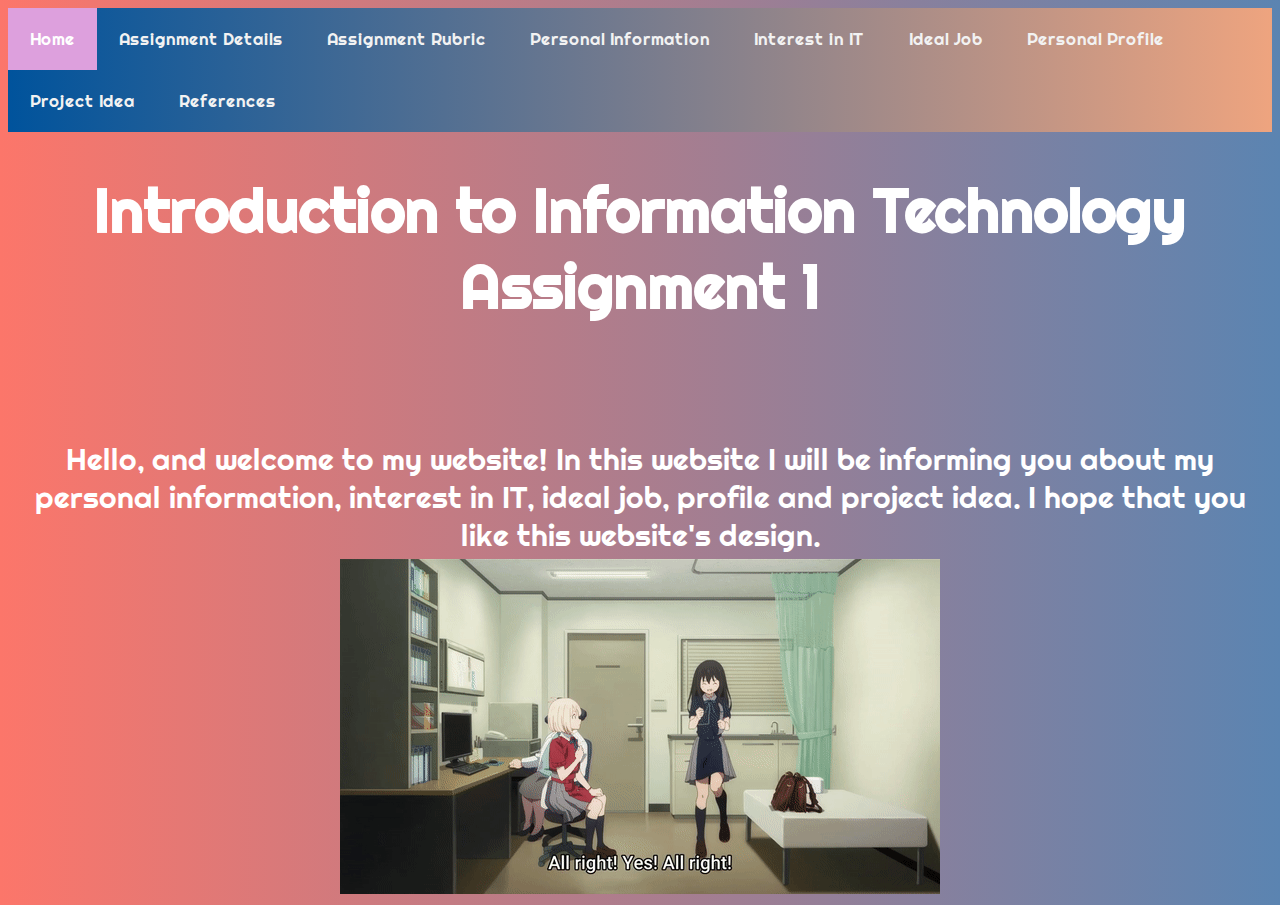
<file: index.html>
<!DOCTYPE html>
<html>
    <link rel="stylesheet" href="Home Page.css">
    <head>
        <link rel="preconnect" href="https://fonts.googleapis.com">
        <link rel="preconnect" href="https://fonts.gstatic.com" crossorigin>
        <link href="https://fonts.googleapis.com/css2?family=Righteous&display=swap" rel="stylesheet">
        <meta name="viewport" content="width=device-width, initial-scale=1.0">
        <title>
            Home Page
        </title>
        <div class="topbar"style="position:sticky; top: 0px"> 
            <a class="active" href="index.html">Home</a>
            <a href="Assignment Details.html">Assignment Details</a>
            <a href="Assignment Rubric.html">Assignment Rubric</a>
            <a href="Personal Information.html">Personal Information</a>
            <a href="Interest in IT.html"> Interest in IT</a>
            <a href="Ideal Job.html">Ideal Job</a>
            <a href="Personal Profile.html">Personal Profile</a>
            <a href="Project Idea.html">Project Idea</a>
            <a href="References.html">References</a>
        </div>
       <h1>Introduction to Information Technology Assignment 1</h1>
       
    
    </head>

    <body>
        <br>
        <br>
        <div class="toptext"> Hello, and welcome to my website! In this website I will be informing you about my personal information, 
            interest in IT, ideal job, profile and project idea. I hope that you like this website's design.
        </div>
        <img style="position:relative; top: 5px" src="takina inoue.gif" alt="gif">
    </body>
</html>
</file>
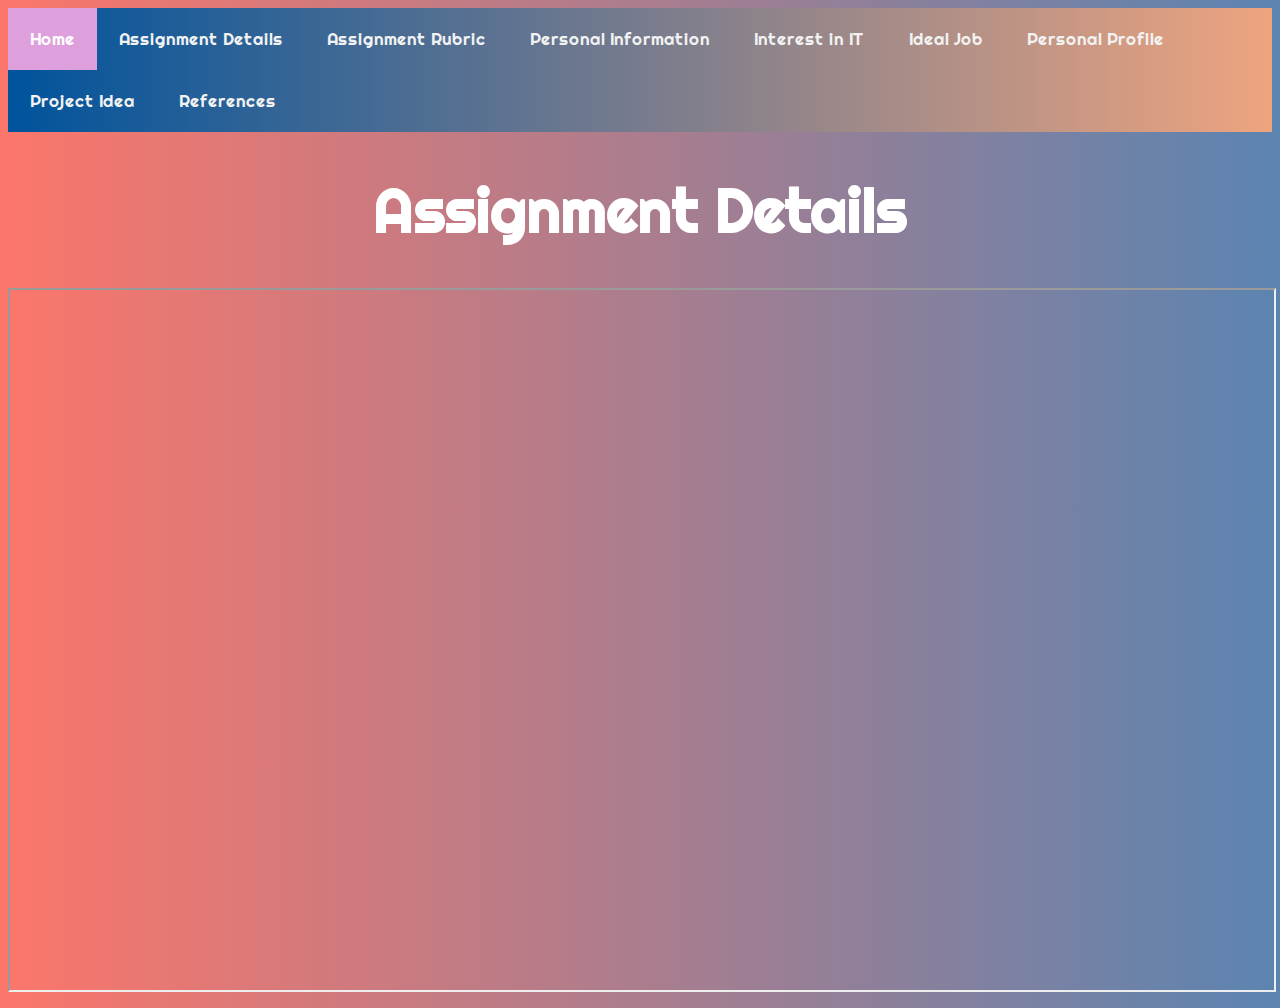
<file: Assignment Details.html>
<!DOCTYPE html>
<html>
    <link rel="stylesheet" href="Home Page.css">
    <meta name="viewport" content="width=device-width, initial-scale=1.0">
    <head>
        <link rel="preconnect" href="https://fonts.googleapis.com">
        <link rel="preconnect" href="https://fonts.gstatic.com" crossorigin>
        <link href="https://fonts.googleapis.com/css2?family=Righteous&display=swap" rel="stylesheet">
        <div class="topbar"style="position:sticky; top: 0px"> 
            <a class="active" href="index.html">Home</a>
            <a href="Assignment Details.html">Assignment Details</a>
            <a href="Assignment Rubric.html">Assignment Rubric</a>
            <a href="Personal Information.html">Personal Information</a>
            <a href="Interest in IT.html"> Interest in IT</a>
            <a href="Ideal Job.html">Ideal Job</a>
            <a href="Personal Profile.html">Personal Profile</a>
            <a href="Project Idea.html">Project Idea</a>
            <a href="References.html">References</a>
        </div>
       <title>Assignment Details</title>
        <h1>Assignment Details</h1>
    </head>

    <body>
        <iframe src="COSC1078 - IntroToIT Assessment Task 1 - My Profile - 2021_1-5.pdf" width="100%" height="700px">
        </iframe>
        
    </body>
</html>
</file>
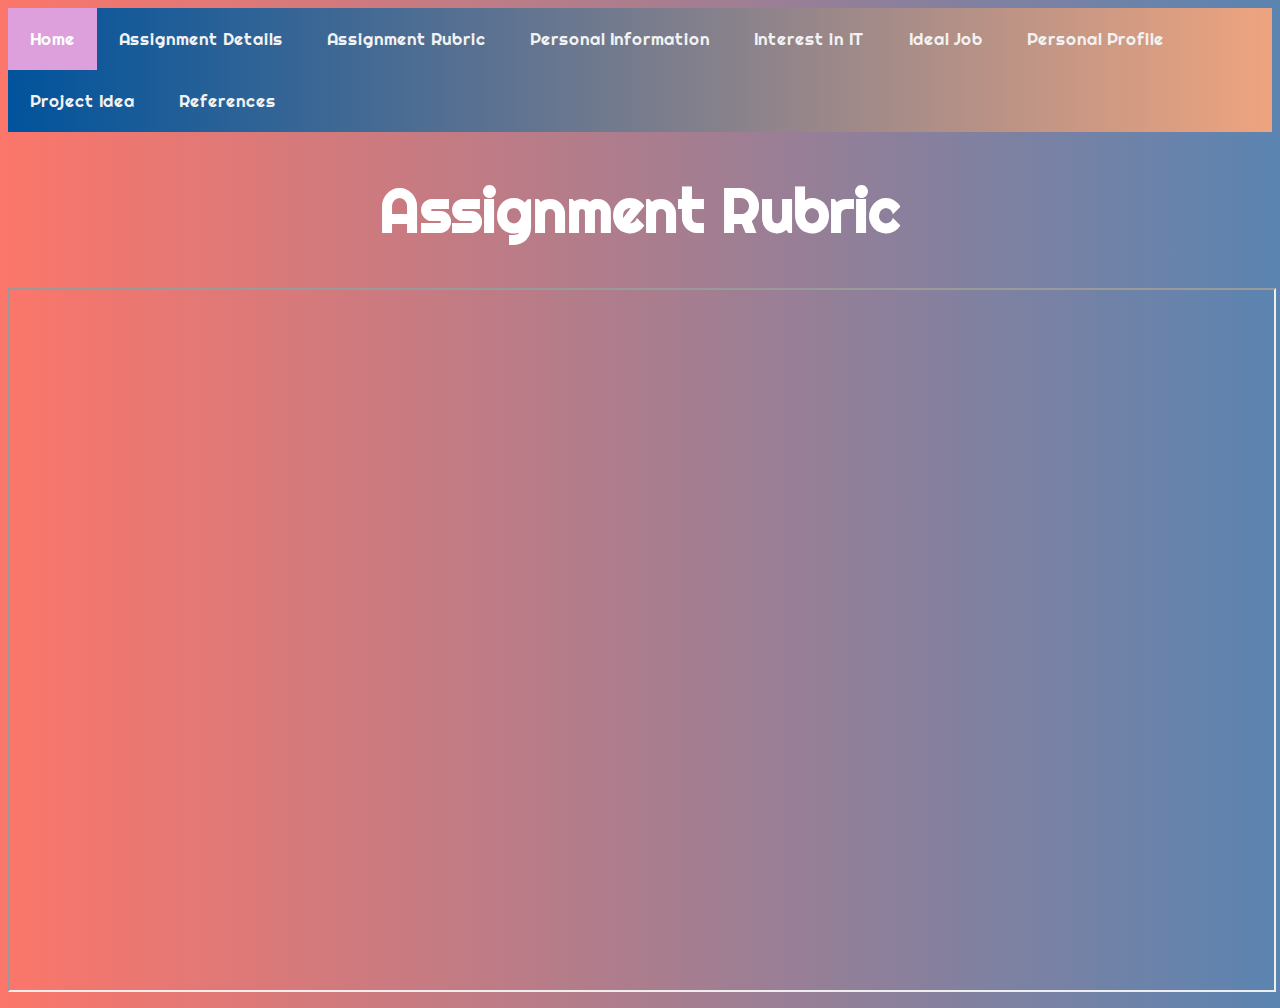
<file: Assignment Rubric.html>
<!DOCTYPE html>
<html>
    <link rel="stylesheet" href="Home Page.css">
    <meta name="viewport" content="width=device-width, initial-scale=1.0">
    <head>
        <link rel="preconnect" href="https://fonts.googleapis.com">
        <link rel="preconnect" href="https://fonts.gstatic.com" crossorigin>
        <link href="https://fonts.googleapis.com/css2?family=Righteous&display=swap" rel="stylesheet">
        <div class="topbar"style="position:sticky; top: 0px"> 
            <a class="active" href="index.html">Home</a>
            <a href="Assignment Details.html">Assignment Details</a>
            <a href="Assignment Rubric.html">Assignment Rubric</a>
            <a href="Personal Information.html">Personal Information</a>
            <a href="Interest in IT.html"> Interest in IT</a>
            <a href="Ideal Job.html">Ideal Job</a>
            <a href="Personal Profile.html">Personal Profile</a>
            <a href="Project Idea.html">Project Idea</a>
            <a href="References.html">References</a>
        </div>
       <title>Assignment Rubric</title>
        <h1>Assignment Rubric</h1>
    </head>

    <body>
        <iframe src="COSC1078 - IntroToIT Assessment Task 1 - My Profile - 2021_6-end.pdf" width="100%" height="700px">
        </iframe>
        
    </body>
</html>
</file>
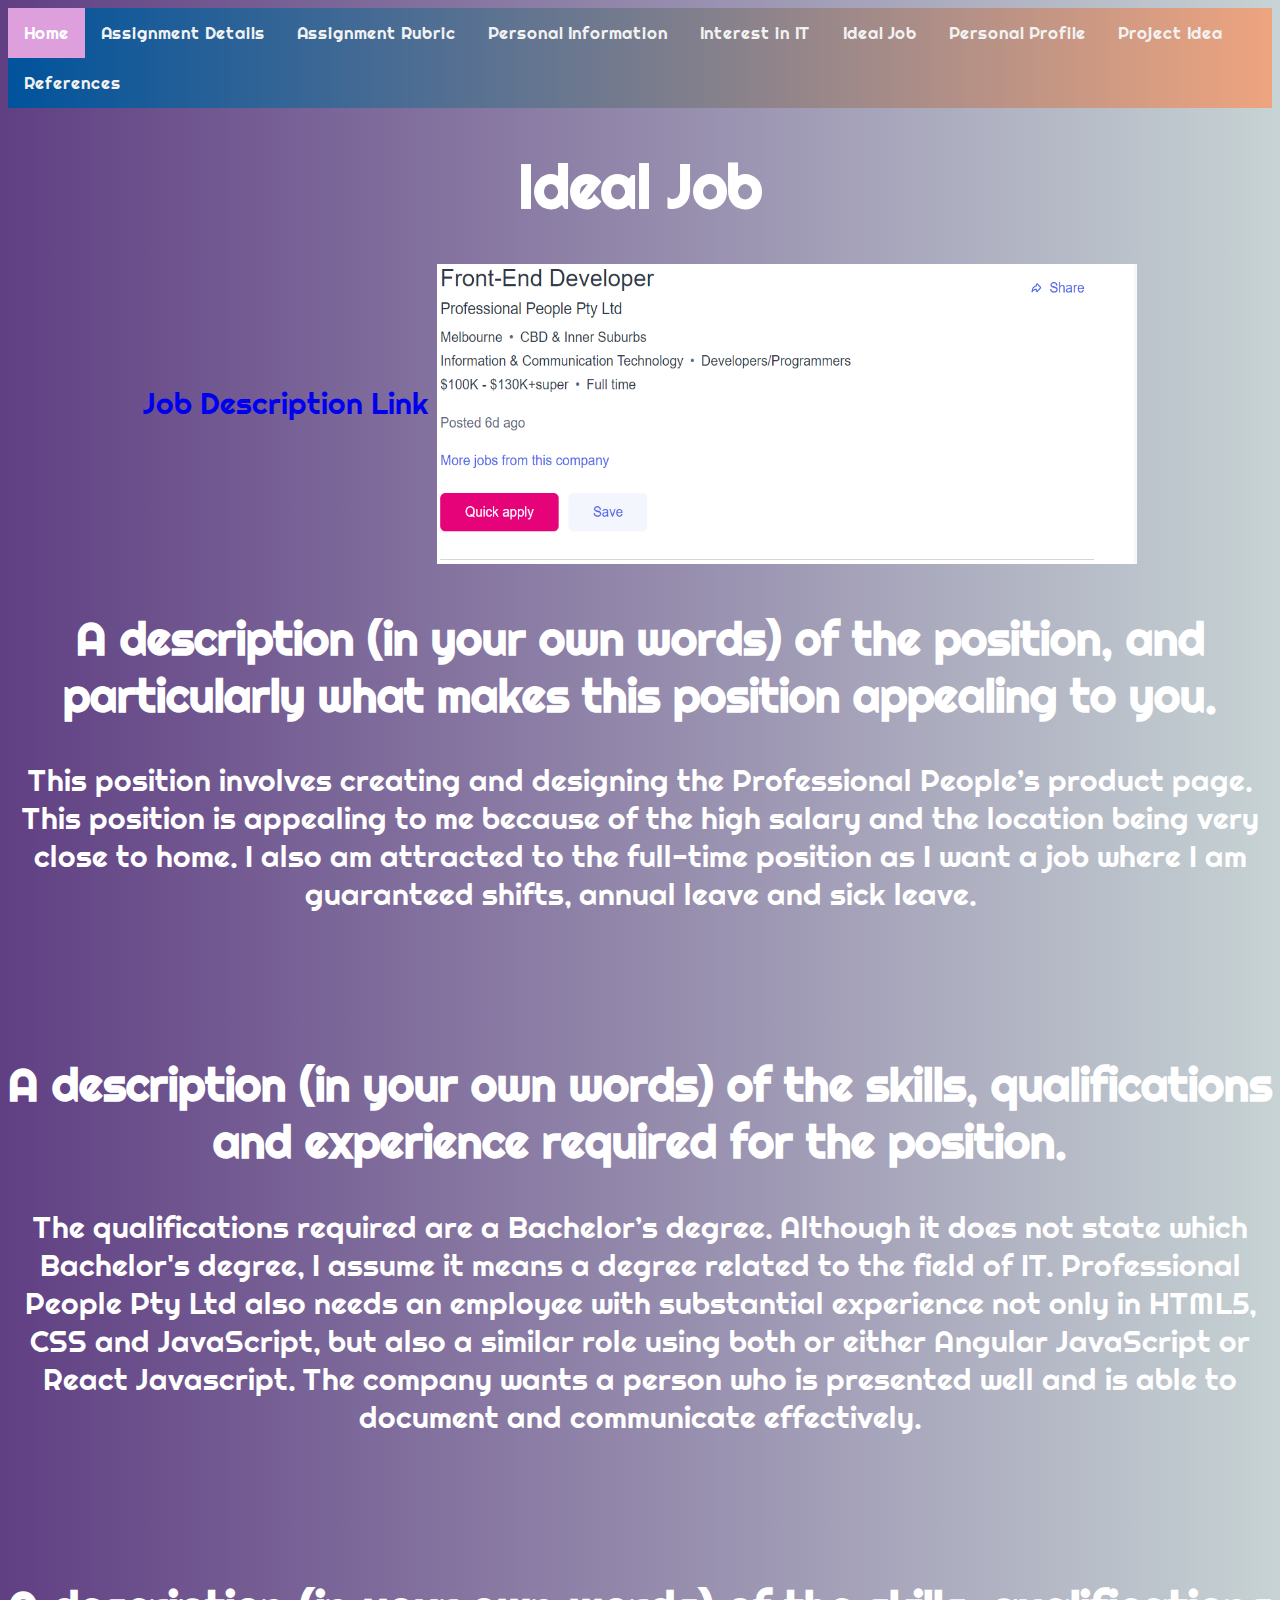
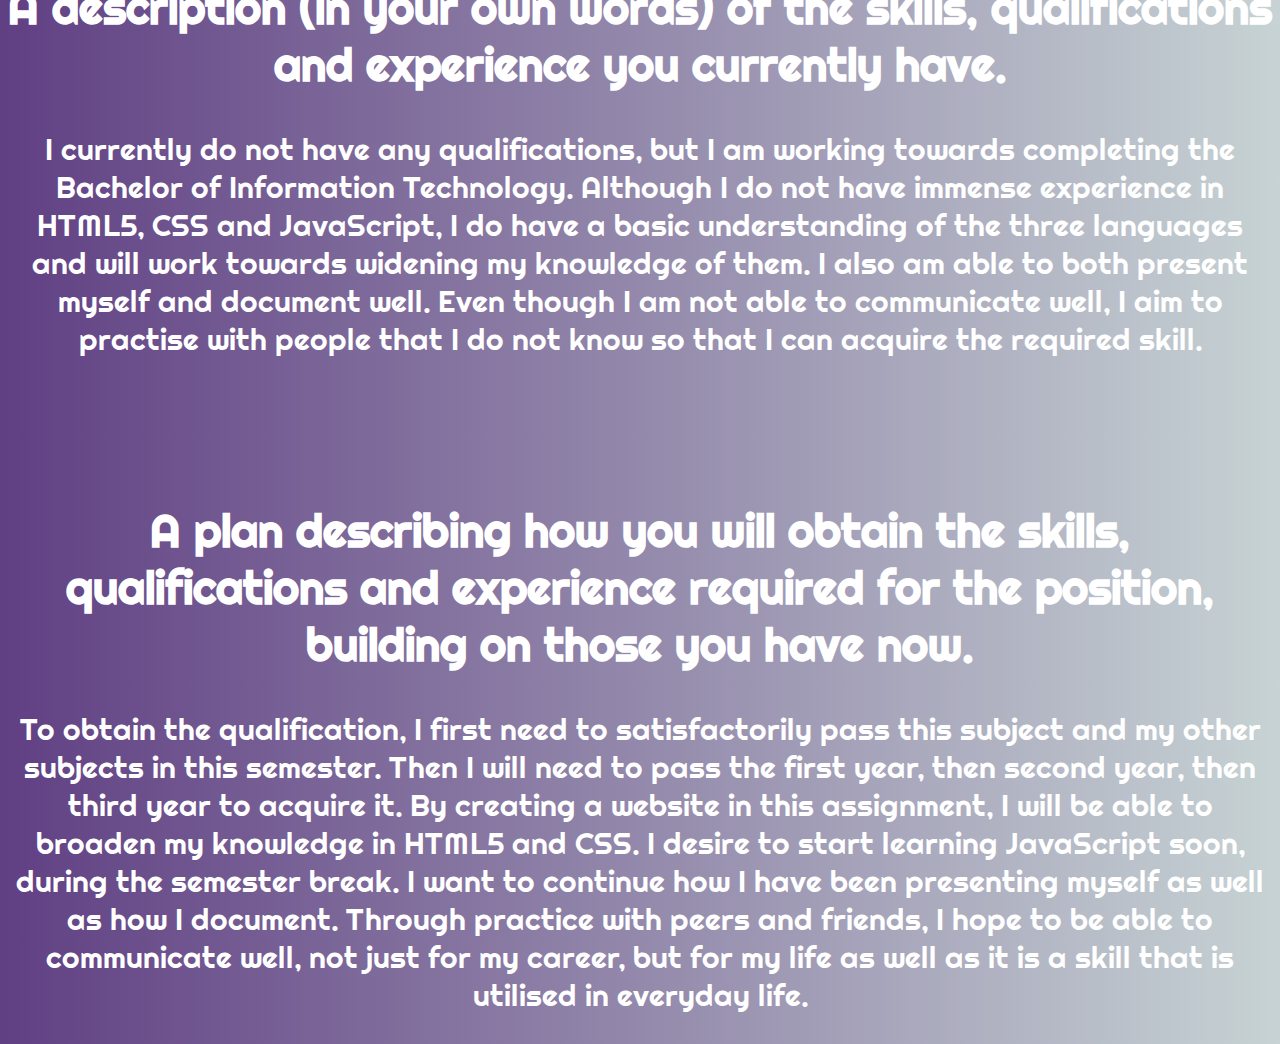
<file: Ideal Job.html>
<!DOCTYPE html>
<html>
    <link rel="stylesheet" href="Ideal Job.css">
    <link rel="preconnect" href="https://fonts.googleapis.com">
    <link rel="preconnect" href="https://fonts.gstatic.com" crossorigin>
    <link href="https://fonts.googleapis.com/css2?family=Righteous&display=swap" rel="stylesheet">
    <meta name="viewport" content="width=device-width, initial-scale=1.0">
    <head>
        <div class="topbar"style="position:sticky; top: 0px"> 
            <a class="active" href="index.html">Home</a>
            <a href="Assignment Details.html">Assignment Details</a>
            <a href="Assignment Rubric.html">Assignment Rubric</a>
            <a href="Personal Information.html">Personal Information</a>
            <a href="Interest in IT.html"> Interest in IT</a>
            <a href="Ideal Job.html">Ideal Job</a>
            <a href="Personal Profile.html">Personal Profile</a>
            <a href="Project Idea.html">Project Idea</a>
            <a href="References.html">References</a>
        </div>
        <title> 
            Ideal Job
        </title>
    </head>
    <body>
        <h1>Ideal Job</h1>
        <a style="position:relative; top: -150px" href="https://www.seek.com.au/job/57837221?type=standard#sol=f92b77facdb077572058975bdf595a53f2541018">Job Description Link</a>
        <img style="position:relative;" src="Job Pic.PNG" alt="photo" width=" 700px" height="300px">
        <h2>A description (in your own words) of the position, and particularly what makes this position appealing to you.</h2>
            <p>
                This position involves creating and designing the Professional People’s product page. 
                This position is appealing to me because of the high salary and the location being very close to home. 
                I also am attracted to the full-time position as I want a job where I am guaranteed shifts, annual leave and sick leave. 
            </p>
            <br>
            <br>

            <h2>A description (in your own words) of the skills, qualifications and experience required for the position.</h2>
                <p>
                    The qualifications required are a Bachelor’s degree. Although it does not state which Bachelor's degree, I assume it means a degree related to the field of IT.
                    Professional People Pty Ltd also needs an employee with substantial experience not only in HTML5, CSS and JavaScript, but also a similar role using both 
                    or either Angular JavaScript or React Javascript. The company wants a person who is presented well and is able to document and communicate effectively.
                </p>
                <br>
                <br>

            <h2>A description (in your own words) of the skills, qualifications and experience you currently have.</h2>
                <p>
                    I currently do not have any qualifications, but I am working towards completing the Bachelor of Information Technology. 
                    Although I do not have immense experience in HTML5, CSS and JavaScript, I do have a basic understanding of the three languages and will work towards 
                    widening my knowledge of them. I also am able to both present myself and document well. 
                    Even though I am not able to communicate well, I aim to practise with people that I do not know so that I can acquire the required skill.
                </p>
                <br>
                <br>

            <h2>A plan describing how you will obtain the skills, qualifications and experience required for the position, building on those you have now.</h2>
                <p>
                    To obtain the qualification, I first need to satisfactorily pass this subject and my other subjects in this semester. 
                    Then I will need to pass the first year, then second year, then third year to acquire it. By creating a website in this assignment, 
                    I will be able to broaden my knowledge in HTML5 and CSS. I desire to start learning JavaScript soon, during the semester break. 
                    I want to continue how I have been presenting myself as well as how I document. Through practice with peers and friends, I hope to be able to communicate well, 
                    not just for my career, but for my life as well as it is a skill that is utilised in everyday life.
                </p>
    </body>
</html>
</file>
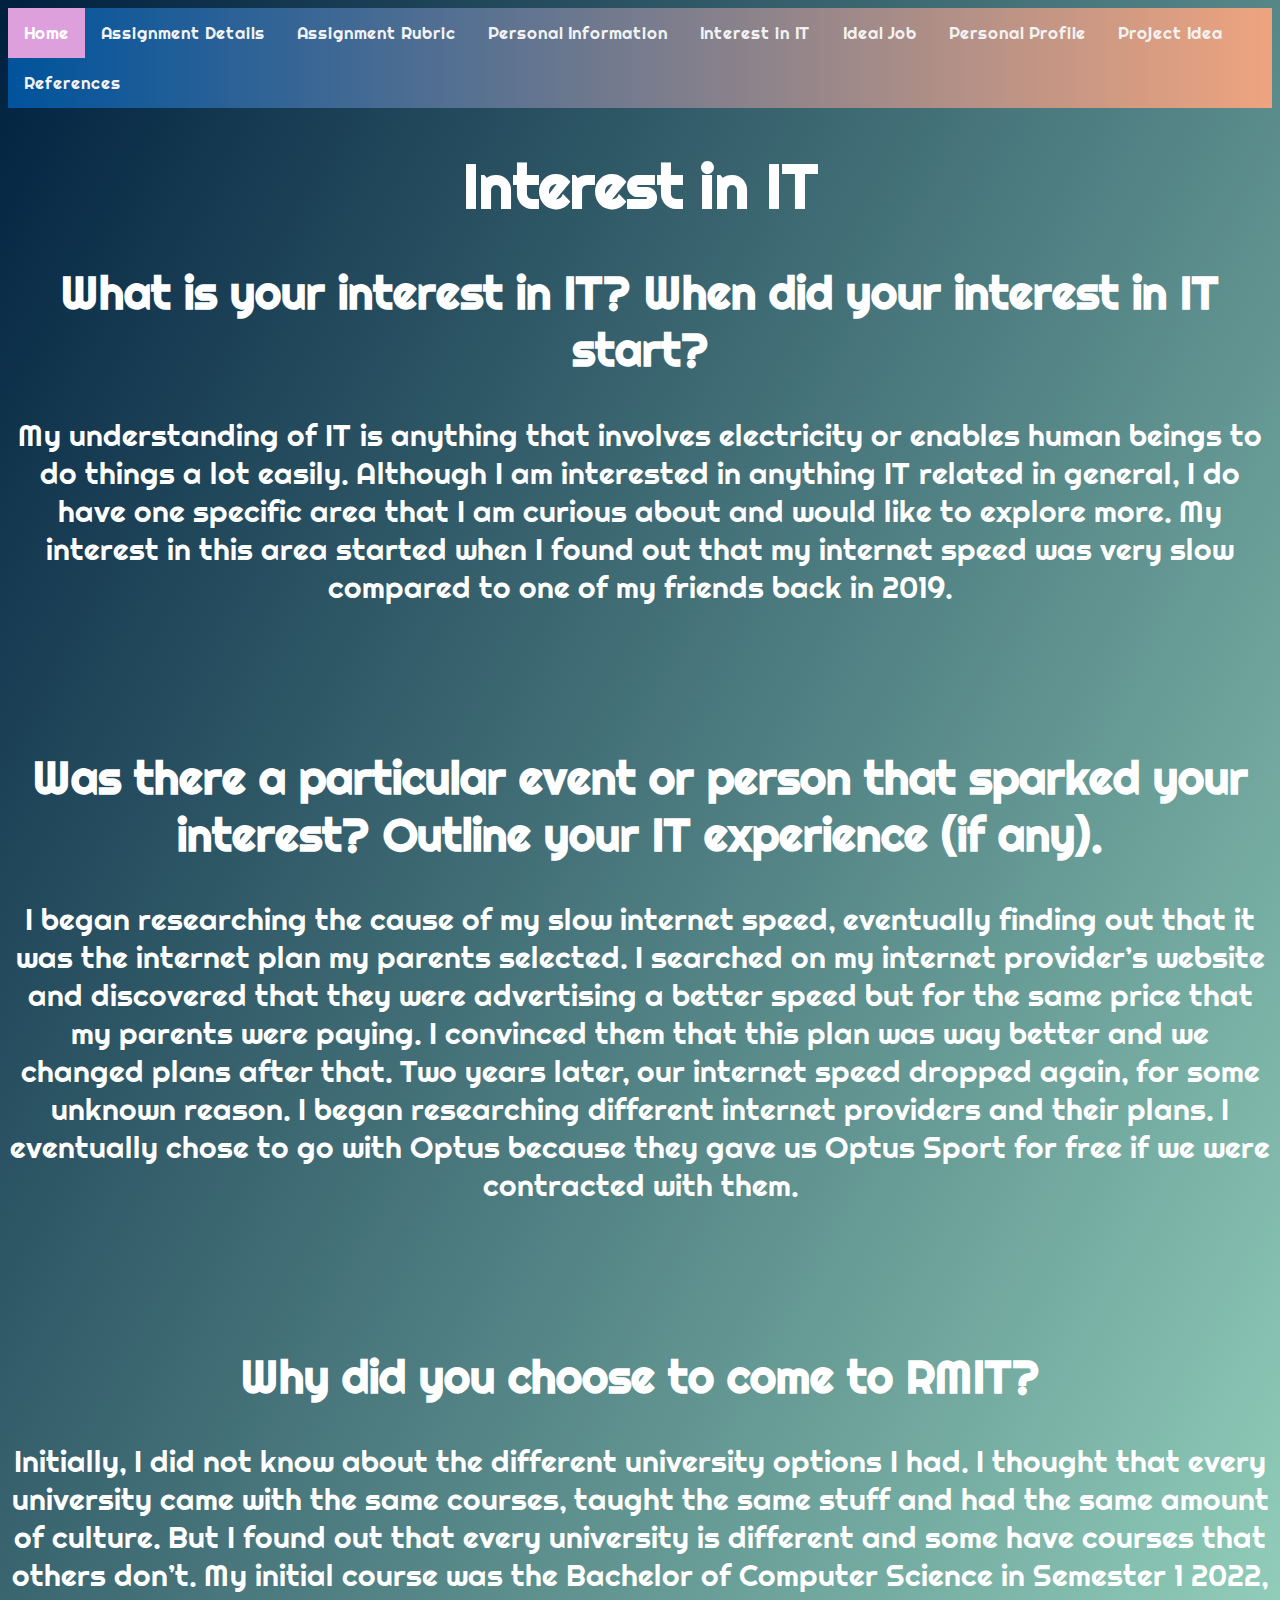
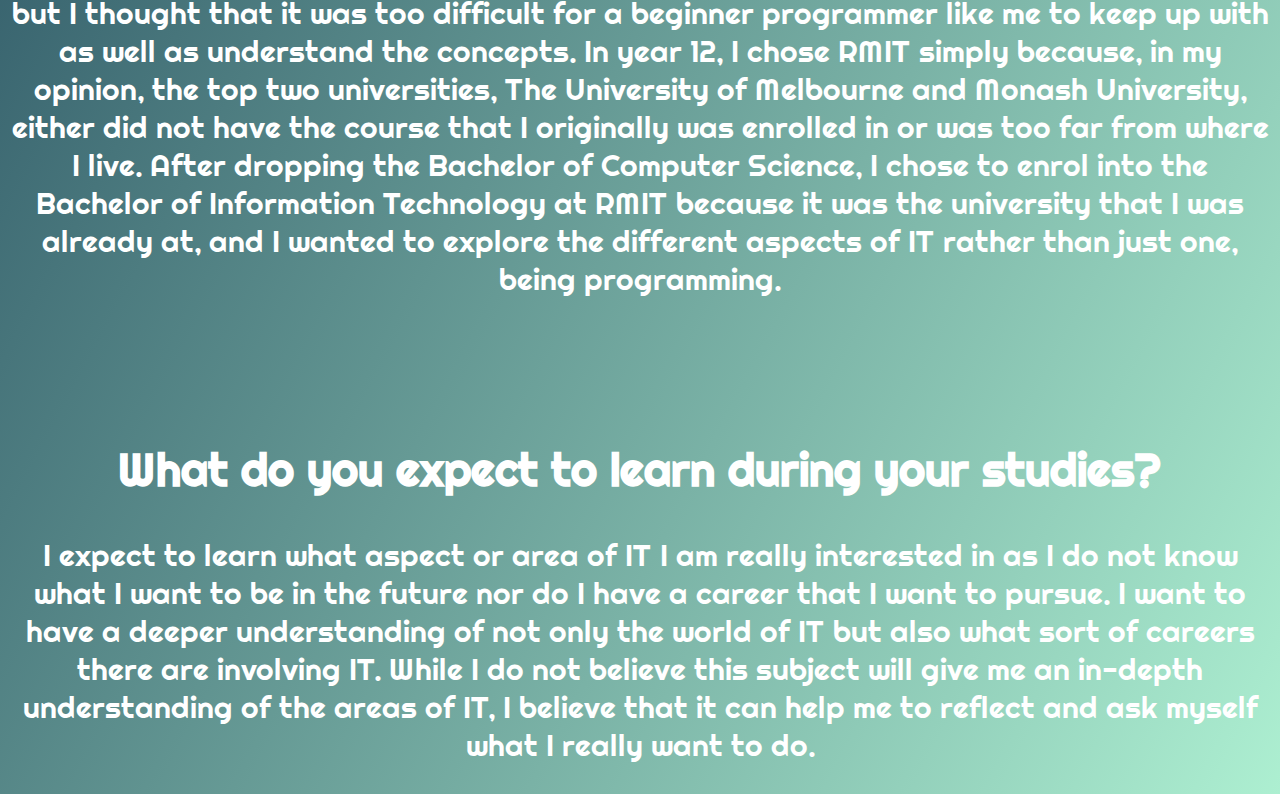
<file: Interest in IT.html>
<!DOCTYPE html>
<html>
    <link rel="stylesheet" href="Interest in IT.css">
    <head>
        <link rel="preconnect" href="https://fonts.googleapis.com">
        <link rel="preconnect" href="https://fonts.gstatic.com" crossorigin>
        <link href="https://fonts.googleapis.com/css2?family=Righteous&display=swap" rel="stylesheet">
        <meta name="viewport" content="width=device-width, initial-scale=1.0">
        <div class="topbar"style="position:sticky; top: 0px"> 
                <a class="active" href="index.html">Home</a>
                <a href="Assignment Details.html">Assignment Details</a>
                <a href="Assignment Rubric.html">Assignment Rubric</a>
                <a href="Personal Information.html">Personal Information</a>
                <a href="Interest in IT.html"> Interest in IT</a>
                <a href="Ideal Job.html">Ideal Job</a>
                <a href="Personal Profile.html">Personal Profile</a>
                <a href="Project Idea.html">Project Idea</a>
                <a href="References.html">References</a>
            </div>
        <title> 
            Interest in IT
        </title>
    </head>
    <body>
    <h1> Interest in IT</h1>
    <h2> What is your interest in IT? When did your interest in IT start?</h2>
        <p>
            My understanding of IT is anything that involves electricity or enables human beings to do things a lot easily. 
            Although I am interested in anything IT related in general, I do have one specific area that I am curious about 
            and would like to explore more. My interest in this area started when I found out that my internet speed was very 
            slow compared to one of my friends back in 2019.
        </p>
        <br>
        <br>
    <h2> Was there a particular event or person that sparked your interest? Outline your IT experience (if any).</h2>
        
        <p>I began researching the cause of my slow internet speed, eventually finding out that it was the internet plan my parents
            selected. I searched on my internet provider’s website and discovered that they were advertising a better speed but for 
            the same price that my parents were paying. I convinced them that this plan was way better and we changed plans after that. 
            Two years later, our internet speed dropped again, for some unknown reason. 
            I began researching different internet providers and their plans. I eventually chose to go with Optus because they gave us 
            Optus Sport for free if we were contracted with them.
        </p>
        <br>
        <br>
    <h2>Why did you choose to come to RMIT?</h2>
        
        <p>Initially, I did not know about the different university options I had. 
            I thought that every university came with the same courses, taught the same stuff and had the same amount of culture. 
            But I found out that every university is different and some have courses that others don’t. 
            My initial course was the Bachelor of Computer Science in Semester 1 2022, but I thought that it was too difficult for a 
            beginner programmer like me to keep up with as well as understand the concepts. In year 12, I chose RMIT simply because, 
            in my opinion, the top two universities, The University of Melbourne and Monash University, either did not have the course 
            that I originally was enrolled in or was too far from where I live. 
            After dropping the Bachelor of Computer Science, I chose to enrol into the Bachelor of Information Technology at RMIT 
            because it was the university that I was already at, and I wanted to explore the different aspects of IT rather than 
            just one, being programming.
        </p>
        <br>
        <br>
    <h2> What do you expect to learn during your studies?</h2>
            
            <p>I expect to learn what aspect or area of IT I am really interested in as I do not know what I want to be in the future nor do 
                I have a career that I want to pursue. I want to have a deeper understanding of not only the world of IT but also what sort of 
                careers there are involving IT. While I do not believe this subject will give me an in-depth understanding of the areas of IT, 
                I believe that it can help me to reflect and ask myself what I really want to do.
            </p>
    </body>
</html>
</file>
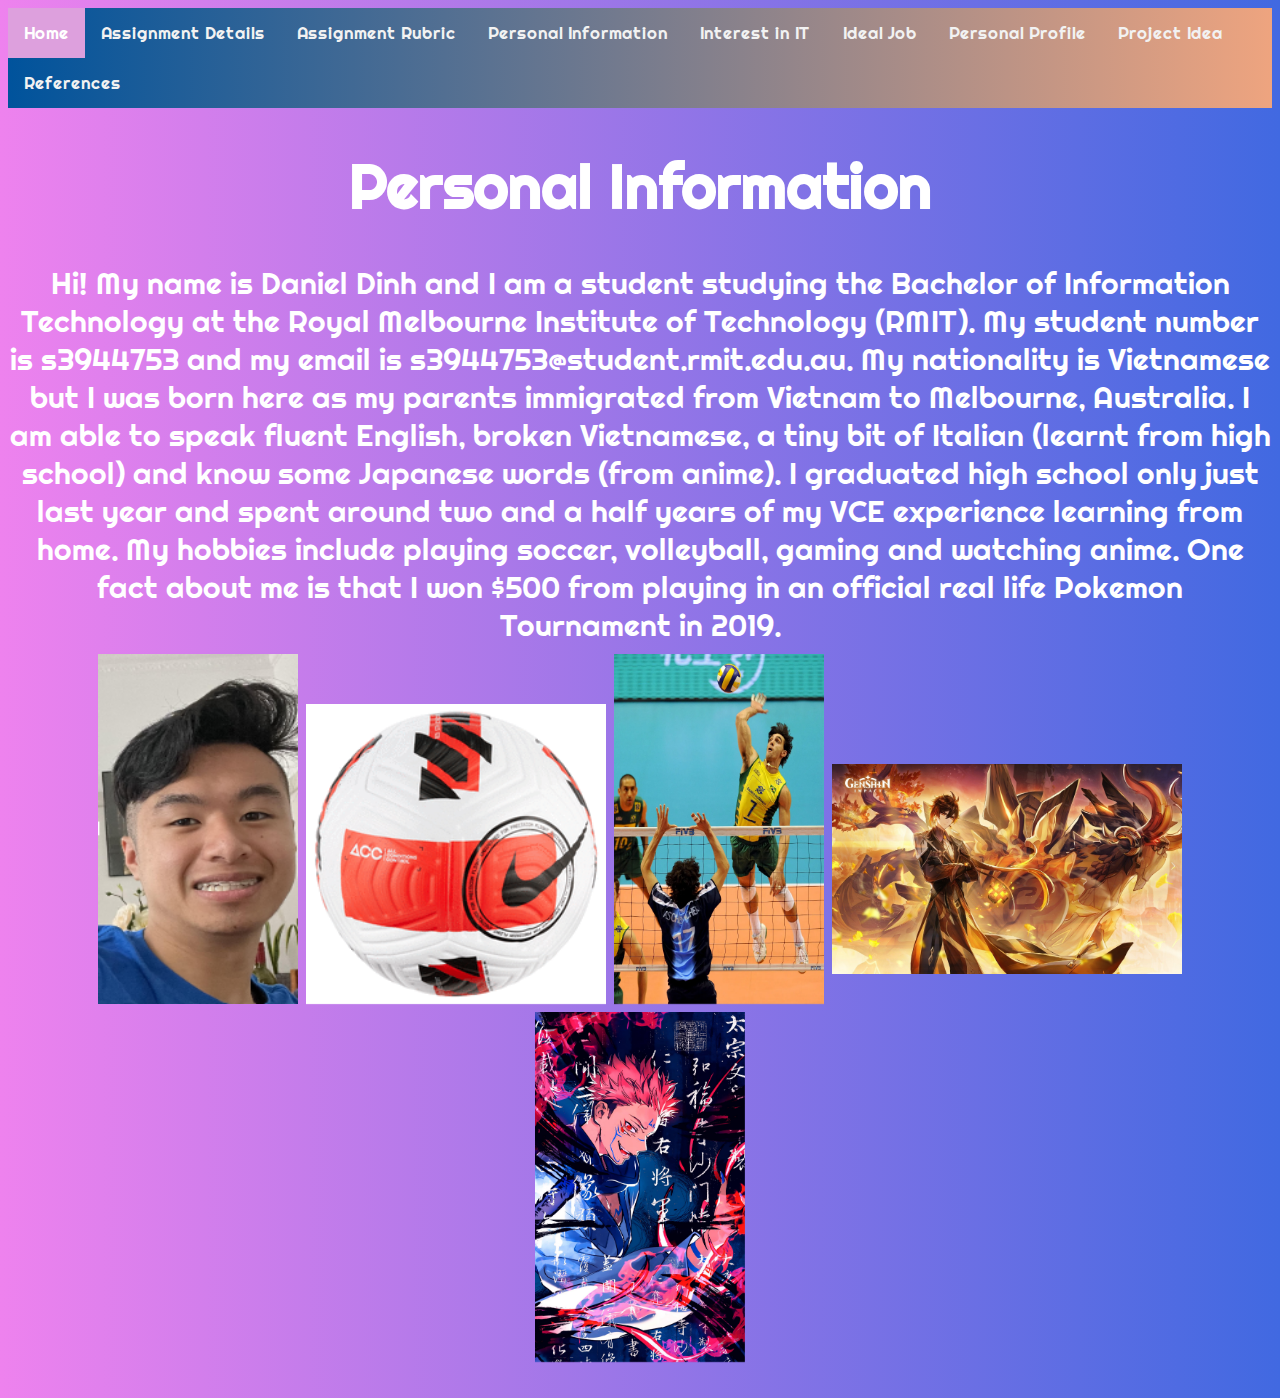
<file: Personal Information.html>
<!DOCTYPE html>
<html>
    <link rel="stylesheet" href="Personal Information.css">
    <head>
        <link rel="preconnect" href="https://fonts.googleapis.com">
        <link rel="preconnect" href="https://fonts.gstatic.com" crossorigin>
        <link href="https://fonts.googleapis.com/css2?family=Righteous&display=swap" rel="stylesheet">
        <meta name="viewport" content="width=device-width, initial-scale=1.0">
        <div class="topbar"style="position:sticky; top: 0px"> 
            <a class="active" href="index.html">Home</a>
            <a href="Assignment Details.html">Assignment Details</a>
            <a href="Assignment Rubric.html">Assignment Rubric</a>
            <a href="Personal Information.html">Personal Information</a>
            <a href="Interest in IT.html"> Interest in IT</a>
            <a href="Ideal Job.html">Ideal Job</a>
            <a href="Personal Profile.html">Personal Profile</a>
            <a href="Project Idea.html">Project Idea</a>
            <a href="References.html">References</a>
        </div>
        <title> 
            Personal Information
        </title>
    </head>
    <body>
        <h1> Personal Information</h1>
        
        <p>
            Hi! My name is Daniel Dinh and I am a student studying the Bachelor of Information Technology at the 
            Royal Melbourne Institute of Technology (RMIT).
            My  student number is s3944753 and my email is s3944753@student.rmit.edu.au. My nationality is Vietnamese 
            but I was born here as my parents immigrated from Vietnam to Melbourne, Australia.
            I am able to speak fluent English, broken Vietnamese, a tiny bit of Italian (learnt from high school) and
            know some Japanese words (from anime).
            I graduated high school only just last year and spent around two and a half years of my VCE experience learning from home.
            My hobbies include playing soccer, volleyball, gaming and watching anime.
            One fact about me is that I won $500 from playing in an official real life Pokemon Tournament in 2019.
        </p>
        <img style="position:relative; top: -20px" src="photo.png" alt="photo" width=" 200px" height="350px">
        <img style="position:relative; top: -20px" src="Rebel_61656001-00_hi-res.gif" alt="ball" width=" 300px" height="300px">
        <img style="position:relative; top: -20px" src="Gilberto-Godoy-Filho-ball-Brazil-Argentina-volleyball-2007.webp" alt="photo" width=" 210px" height="350px">
        <img style="position:relative; top: -50px" src="thumb-1920-1148532.jpg" alt="photo" width=" 350px" height="210px">
        <img style="position:relative; top: -20px" src="096137a98b3ec193f61b5ce3cbdf23d8.jpg" alt="photo" width=" 210px" height="350px">
    </body>
</html>
</file>
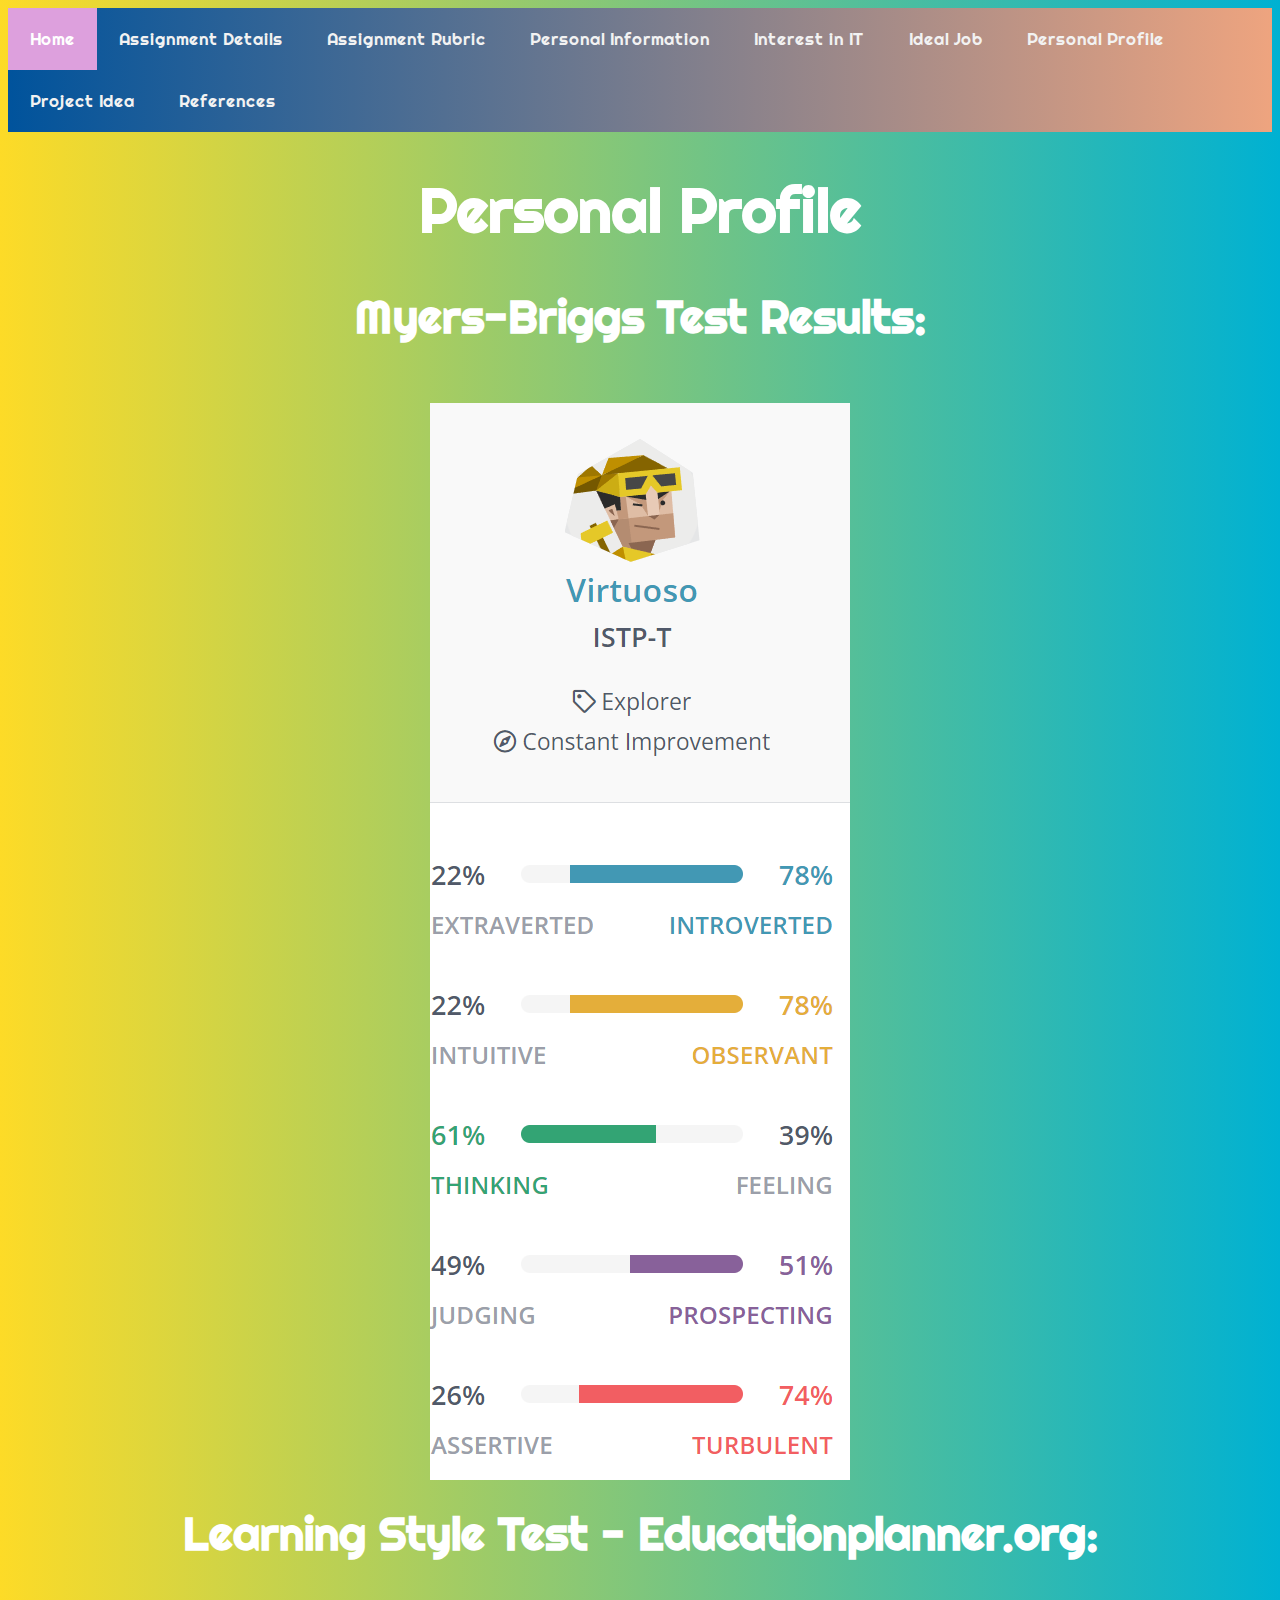
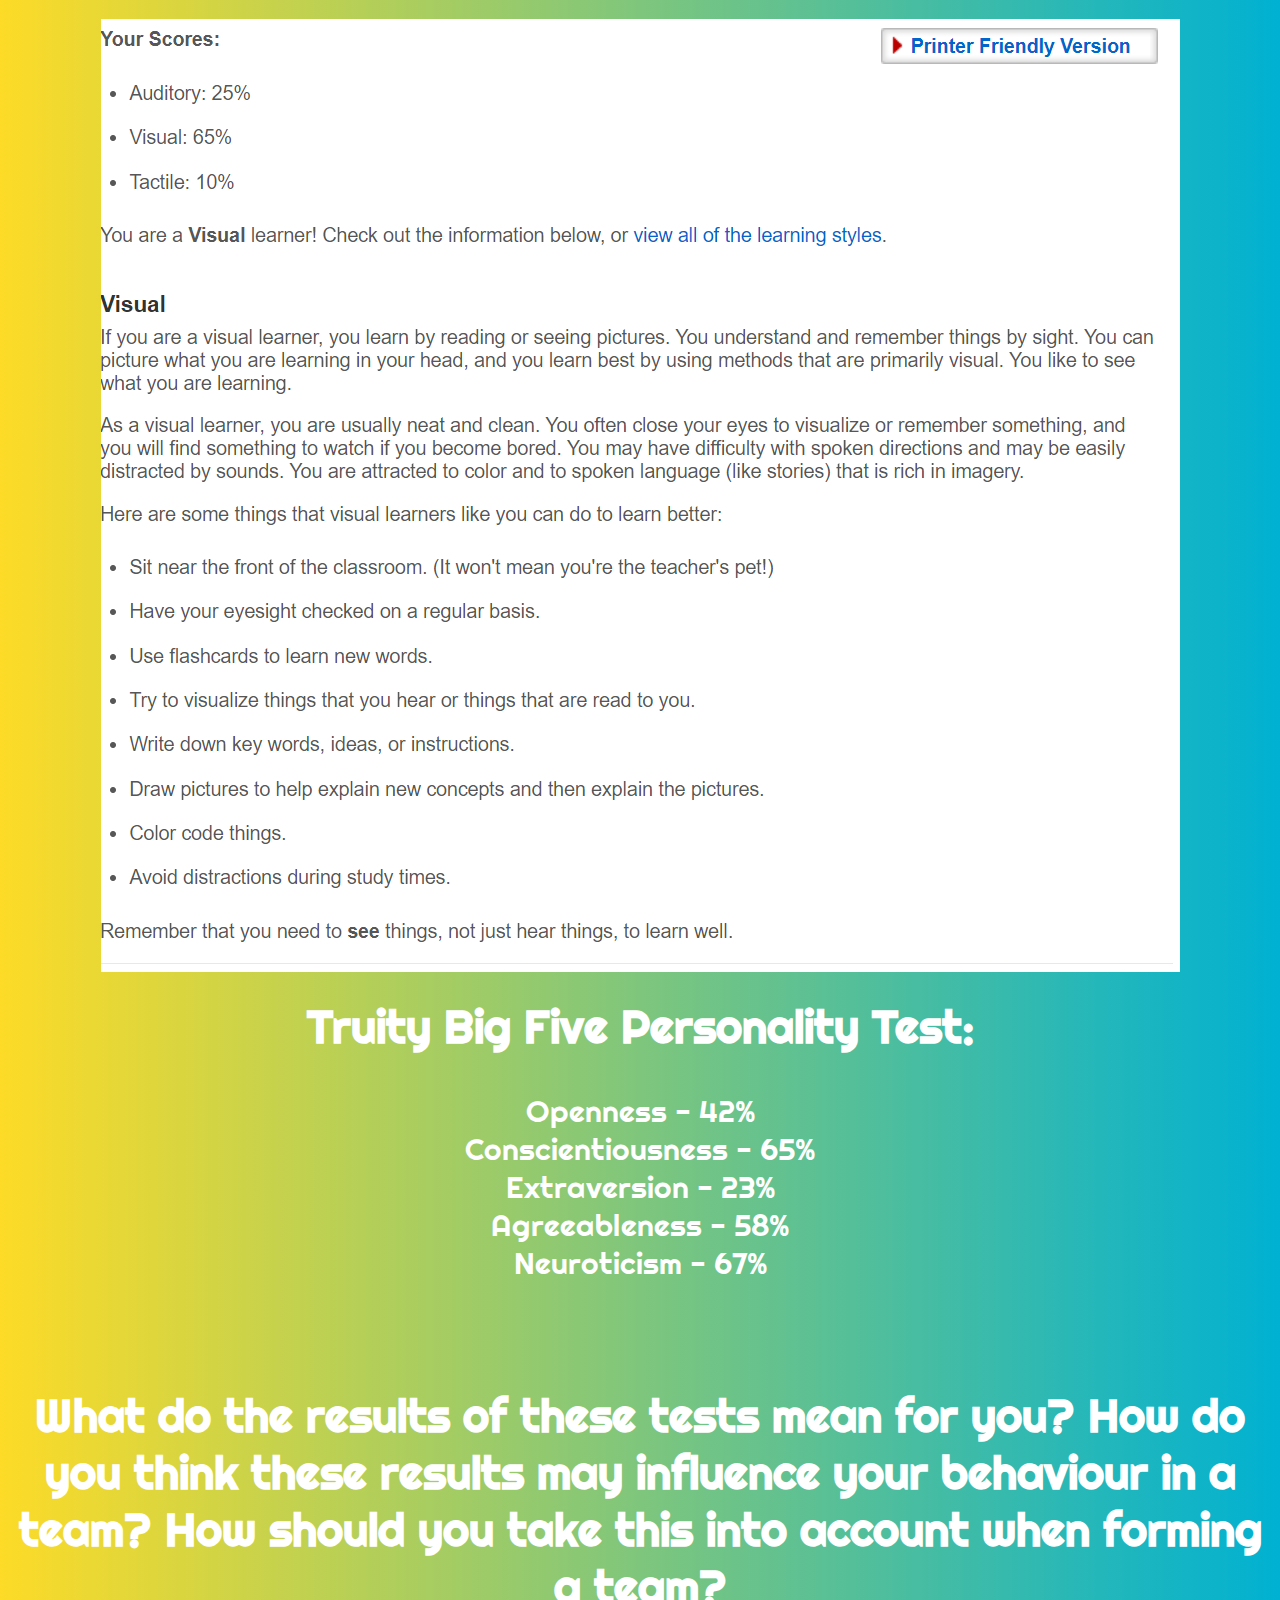
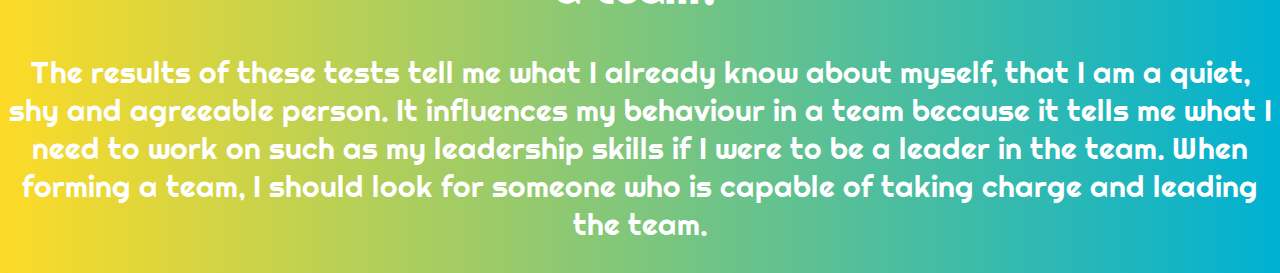
<file: Personal Profile.html>
<!DOCTYPE html>
<html>
    <link rel="stylesheet" href="Personal Profile.css">
    <head>
        <link rel="preconnect" href="https://fonts.googleapis.com">
        <link rel="preconnect" href="https://fonts.gstatic.com" crossorigin>
        <link href="https://fonts.googleapis.com/css2?family=Righteous&display=swap" rel="stylesheet">
        <meta name="viewport" content="width=device-width, initial-scale=1.0">
        <div class="topbar"style="position:sticky; top: 0px"> 
            <a class="active" href="index.html">Home</a>
            <a href="Assignment Details.html">Assignment Details</a>
            <a href="Assignment Rubric.html">Assignment Rubric</a>
            <a href="Personal Information.html">Personal Information</a>
            <a href="Interest in IT.html"> Interest in IT</a>
            <a href="Ideal Job.html">Ideal Job</a>
            <a href="Personal Profile.html">Personal Profile</a>
            <a href="Project Idea.html">Project Idea</a>
            <a href="References.html">References</a>
        </div>
        <title>Personal Profile</title>
    </head>

    <body>
       <h1>Personal Profile</h1> 
       <h2>Myers-Briggs Test Results:</h2>
       <img style="position:relative; top: 20px" src="Results1.png" alt="result1">
       <br>
       <h2>Learning Style Test - Educationplanner.org:</h2>
       <img style="position:relative; top: 20px" src="Results2.png" alt="result2">
       <br>
       <h2>Truity Big Five Personality Test:</h2>
       <p>
        Openness - 42%
        <br>
        Conscientiousness - 65%
        <br>
        Extraversion - 23%
        <br>
        Agreeableness - 58%
        <br>
        Neuroticism - 67%
        </p>
        <br>

        <h2>What do the results of these tests mean for you? 
            How do you think these results may influence your behaviour in a team? How should you take this into account when forming a team?</h2>
        
            <p>The results of these tests tell me what I already know about myself, that I am a quiet, shy and agreeable person.
            It influences my behaviour in a team because it tells me what I need to work on such as my leadership skills if I were to be a leader in the team.
            When forming a team, I should look for someone who is capable of taking charge and leading the team. </p>
    </body>
</html>
</file>
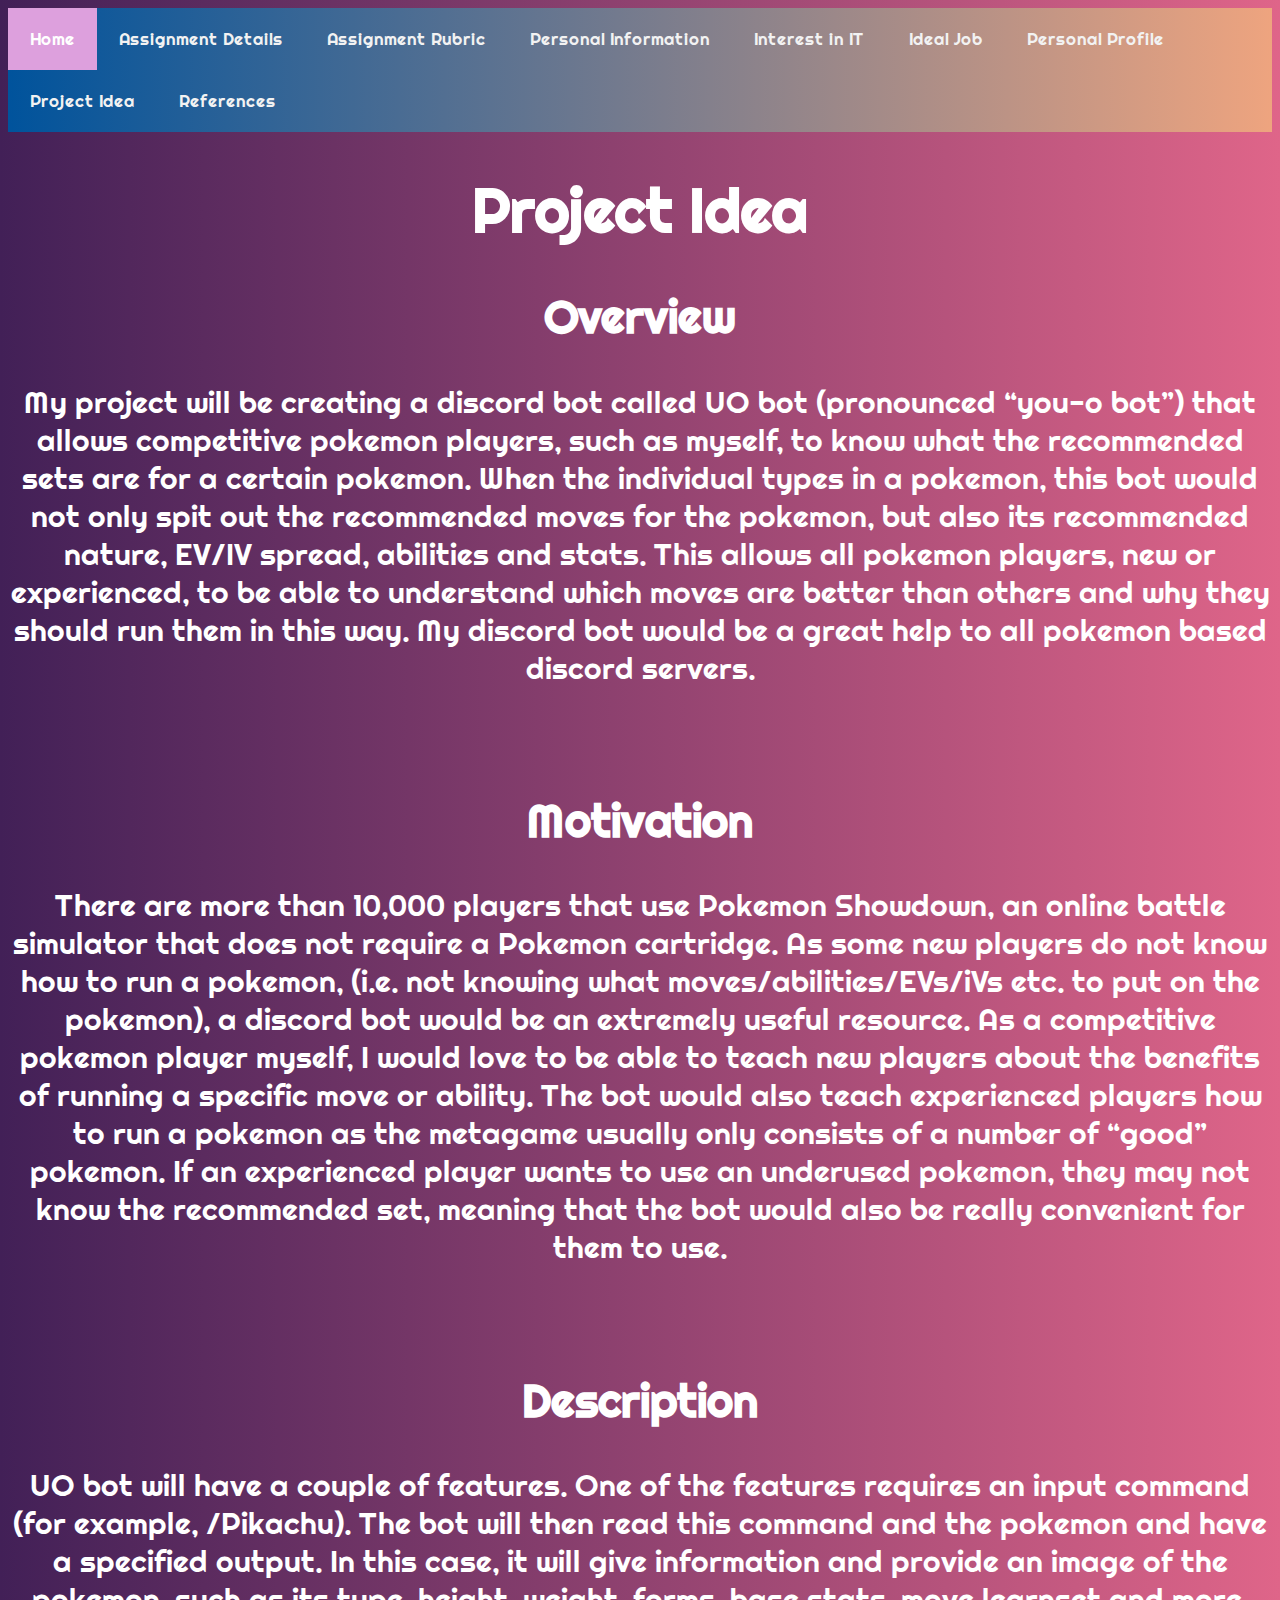
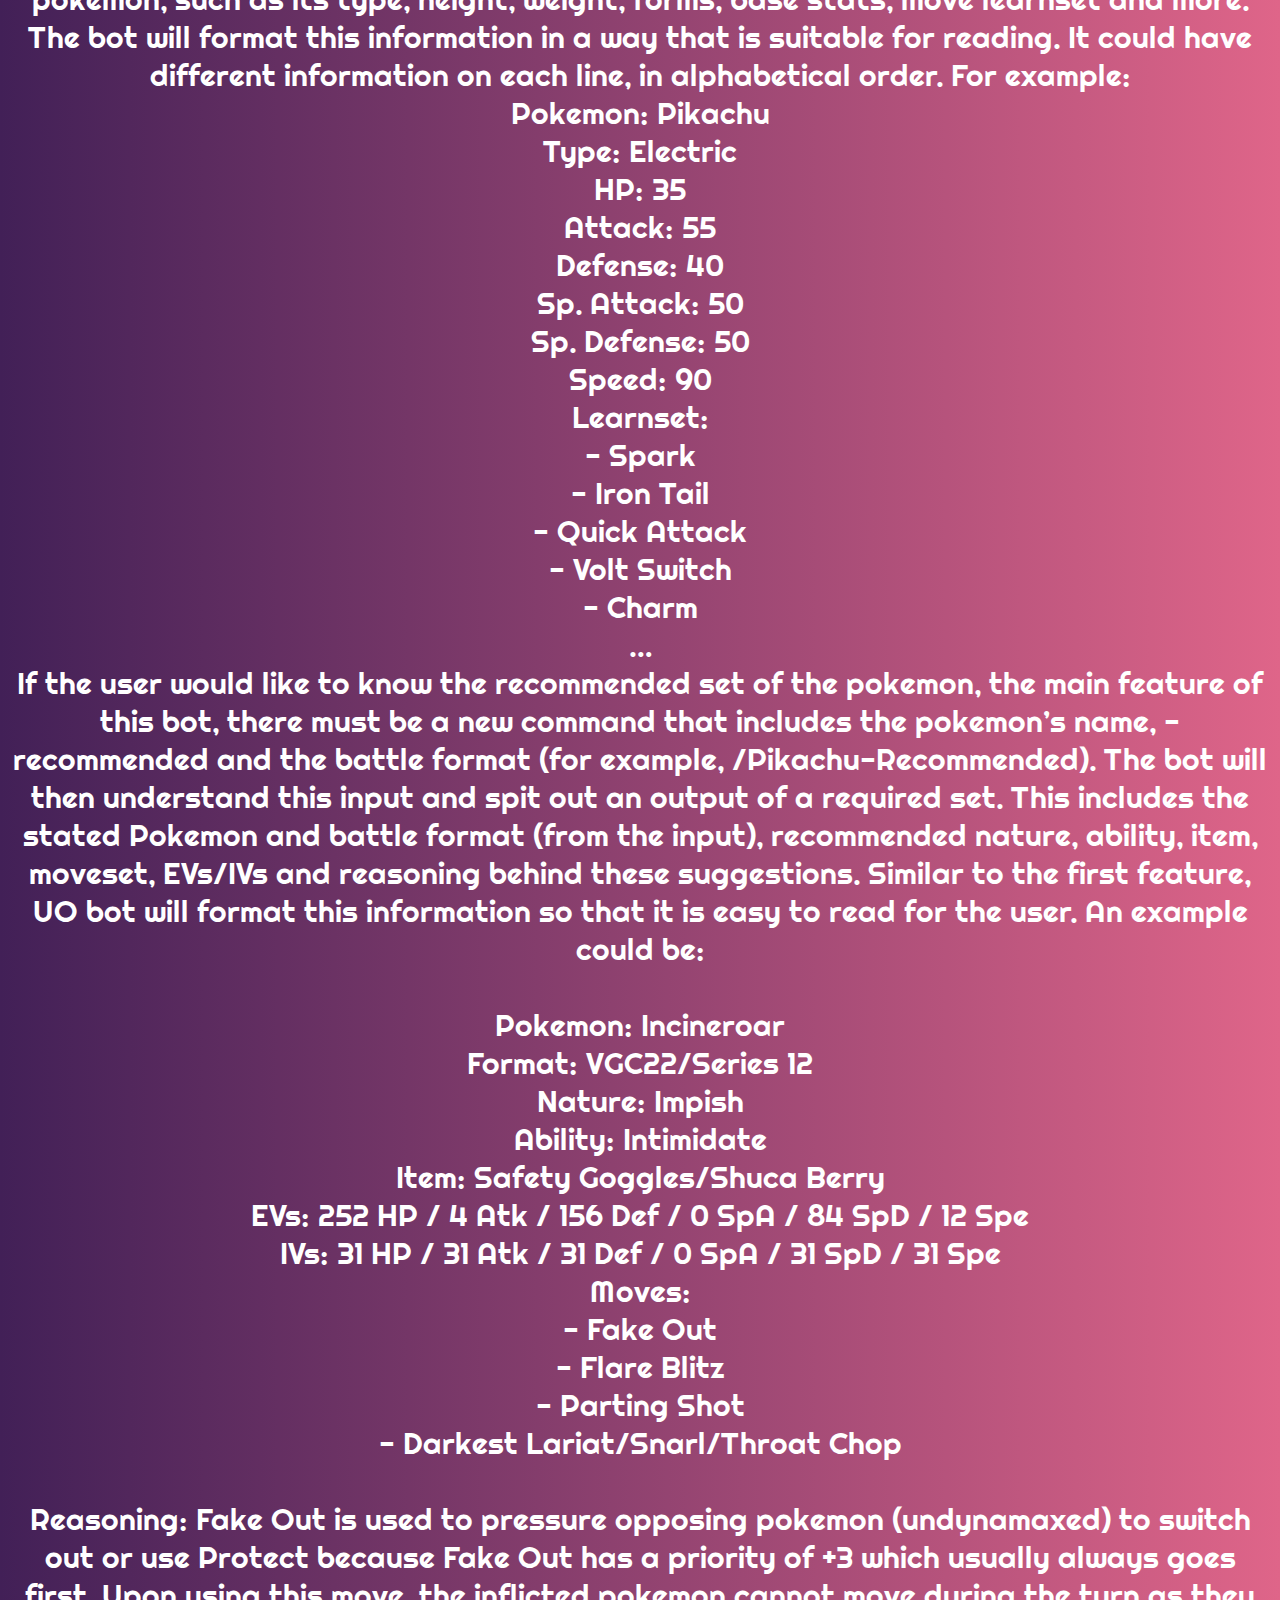
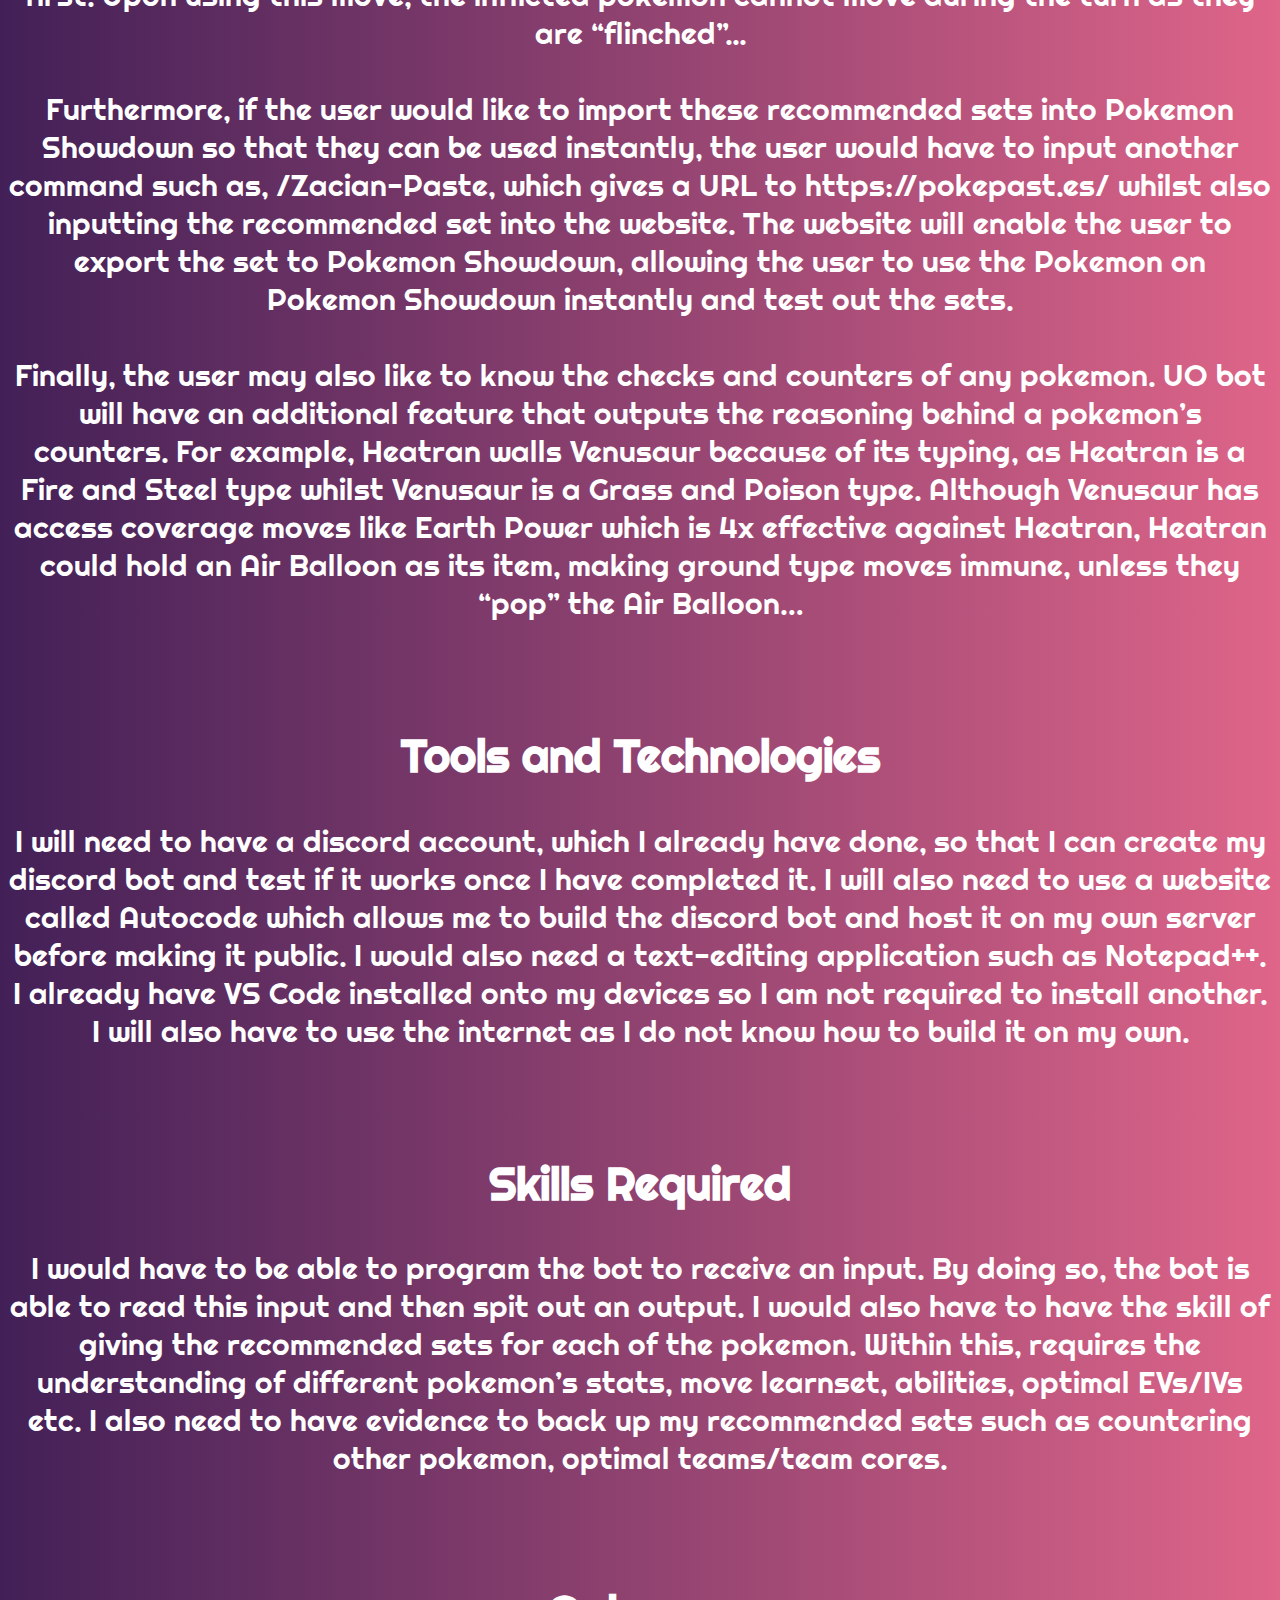
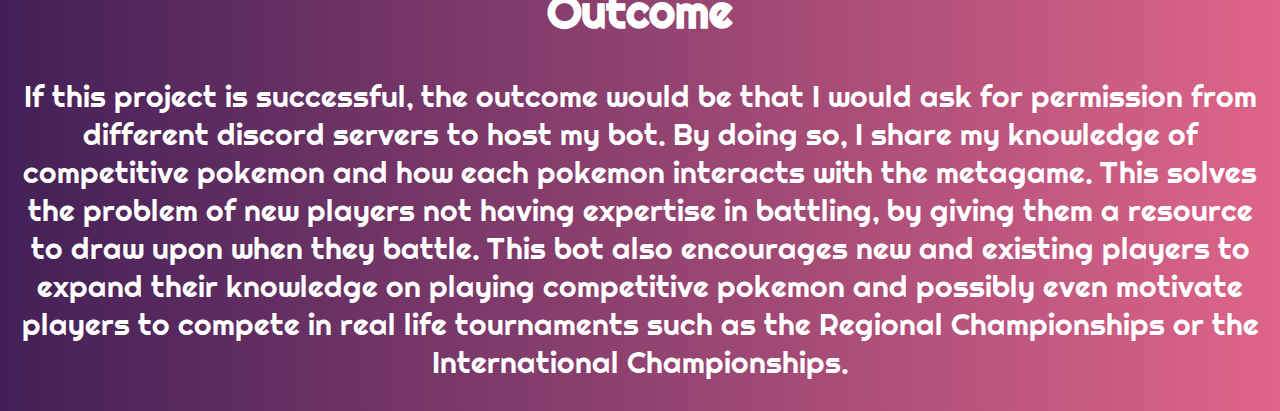
<file: Project Idea.html>
<!DOCTYPE html>
<html>
    <link rel="stylesheet" href="Project Idea.css">
    <head>
        <link rel="preconnect" href="https://fonts.googleapis.com">
        <link rel="preconnect" href="https://fonts.gstatic.com" crossorigin>
        <link href="https://fonts.googleapis.com/css2?family=Righteous&display=swap" rel="stylesheet">
        <meta name="viewport" content="width=device-width, initial-scale=1.0">
        <title>
            Project Idea
        </title>
        <div class="topbar"style="position:sticky; top: 0px"> 
            <a class="active" href="index.html">Home</a>
            <a href="Assignment Details.html">Assignment Details</a>
            <a href="Assignment Rubric.html">Assignment Rubric</a>
            <a href="Personal Information.html">Personal Information</a>
            <a href="Interest in IT.html"> Interest in IT</a>
            <a href="Ideal Job.html">Ideal Job</a>
            <a href="Personal Profile.html">Personal Profile</a>
            <a href="Project Idea.html">Project Idea</a>
            <a href="References.html">References</a>
        </div>
       <h1>Project Idea</h1>
    </head>

    <body>
       <h2>Overview</h2>
       <p>My project will be creating a discord bot called UO bot (pronounced “you-o bot”) that allows competitive pokemon players,
        such as myself, to know what the recommended sets are for a certain pokemon. When the individual types in a pokemon,
        this bot would not only spit out the recommended moves for the pokemon, but also its recommended nature, EV/IV spread, abilities and stats.
        This allows all pokemon players, new or experienced, to be able to understand which moves are better than others and why they should run them in this way.
        My discord bot would be a great help to all pokemon based discord servers.</p>
       <br>

       <h2>Motivation</h2>
       <p>There are more than 10,000 players that use Pokemon Showdown, an online battle simulator that does not require a Pokemon cartridge.
        As some new players do not know how to run a pokemon, (i.e. not knowing what moves/abilities/EVs/iVs etc. to put on the pokemon),
        a discord bot would be an extremely useful resource. As a competitive pokemon player myself,
        I would love to be able to teach new players about the benefits of running a specific move or ability.
        The bot would also teach experienced players how to run a pokemon as the metagame usually only consists of a number of “good” pokemon.
        If an experienced player wants to use an underused pokemon, they may not know the recommended set,
        meaning that the bot would also be really convenient for them to use.</p>
       <br>

       <h2>Description</h2>
       <p>UO bot will have a couple of features. 
        One of the features requires an input command (for example, /Pikachu). 
        The bot will then read this command and the pokemon and have a specified output. 
        In this case, it will give information and provide an image of the pokemon, such as its type, height, weight, forms,
        base stats, move learnset and more. The bot will format this information in a way that is suitable for reading. 
        It could have different information on each line, in alphabetical order. For example:
        <br>Pokemon: Pikachu
        <br>Type: Electric
        <br>HP: 35
        <br>Attack: 55
        <br>Defense: 40
        <br>Sp. Attack: 50
        <br>Sp. Defense: 50
        <br>Speed: 90
        <br>Learnset:
        <br>- Spark
        <br>- Iron Tail
        <br>- Quick Attack
        <br>- Volt Switch
        <br>- Charm
        <br>…
        <br>If the user would like to know the recommended set of the pokemon, the main feature of this bot,
        there must be a new command that includes the pokemon’s name, -recommended and the battle format 
        (for example, /Pikachu-Recommended). The bot will then understand this input and spit out an output of a required set.
        This includes the stated Pokemon and battle format (from the input), recommended nature, ability, item, moveset,
        EVs/IVs and reasoning behind these suggestions.  Similar to the first feature,
        UO bot will format this information so that it is easy to read for the user. An example could be:
        <br>
        <br>Pokemon: Incineroar
        <br>Format: VGC22/Series 12
        <br>Nature: Impish
        <br>Ability: Intimidate
        <br>Item: Safety Goggles/Shuca Berry
        <br>EVs: 252 HP / 4 Atk / 156 Def / 0 SpA / 84 SpD / 12 Spe
        <br>IVs: 31 HP / 31 Atk / 31 Def / 0 SpA / 31 SpD / 31 Spe
        <br>Moves:
        <br>- Fake Out
        <br>- Flare Blitz
        <br>- Parting Shot
        <br>- Darkest Lariat/Snarl/Throat Chop
        <br>
        <br>Reasoning:
        Fake Out is used to pressure opposing pokemon (undynamaxed) to switch out or use Protect because Fake Out
        has a priority of +3 which usually always goes first. Upon using this move, the inflicted pokemon cannot move during the
        turn as they are “flinched”...
        
        <br>
        <br>Furthermore, if the user would like to import these recommended sets into Pokemon Showdown so that they can be used
        instantly, the user would have to input another command such as, /Zacian-Paste, which gives a URL to https://pokepast.es/
        whilst also inputting the recommended set into the website. The website will enable the user to export the set to Pokemon
        Showdown, allowing the user to use the Pokemon on Pokemon Showdown instantly and test out the sets. 
        <br>
        <br>Finally, the user may also like to know the checks and counters of any pokemon.
        UO bot will have an additional feature that outputs the reasoning behind a pokemon’s counters. For example,
        Heatran walls Venusaur because of its typing, as Heatran is a Fire and Steel type whilst Venusaur
        is a Grass and Poison type. Although Venusaur has access coverage moves like Earth Power which is
        4x effective against Heatran, Heatran could hold an Air Balloon as its item, making ground type moves immune,
        unless they “pop” the Air Balloon…
        </p>
       <br>

       <h2>Tools and Technologies</h2>
       <p>I will need to have a discord account, which I already have done, so that I can create my discord bot and test if it works once I have completed it.
        I will also need to use a website called Autocode which allows me to build the discord bot and host it on my own server before making it public.
        I would also need a text-editing application such as Notepad++.
        I already have VS Code installed onto my devices so I am not required to install another.
        I will also have to use the internet as I do not know how to build it on my own.</p>
       <br>

       <h2>Skills Required</h2>
       <p>I would have to be able to program the bot to receive an input.
        By doing so, the bot is able to read this input and then spit out an output.
        I would also have to have the skill of giving the recommended sets for each of the pokemon.
        Within this, requires the understanding of different pokemon’s stats, move learnset, abilities, optimal EVs/IVs etc.
        I also need to have evidence to back up my recommended sets such as countering other pokemon, optimal teams/team cores.</p>
       <br>

       <h2>Outcome</h2>
       <p>If this project is successful, the outcome would be that I would ask for permission from different discord servers to host my bot.
        By doing so, I share my knowledge of competitive pokemon and how each pokemon interacts with the metagame.
        This solves the problem of new players not having expertise in battling, by giving them a resource to draw upon when they battle.
        This bot also encourages new and existing players to expand their knowledge on playing competitive pokemon and possibly even motivate players
        to compete in real life tournaments such as the Regional Championships or the International Championships.</p>
    </body>
</html>
</file>
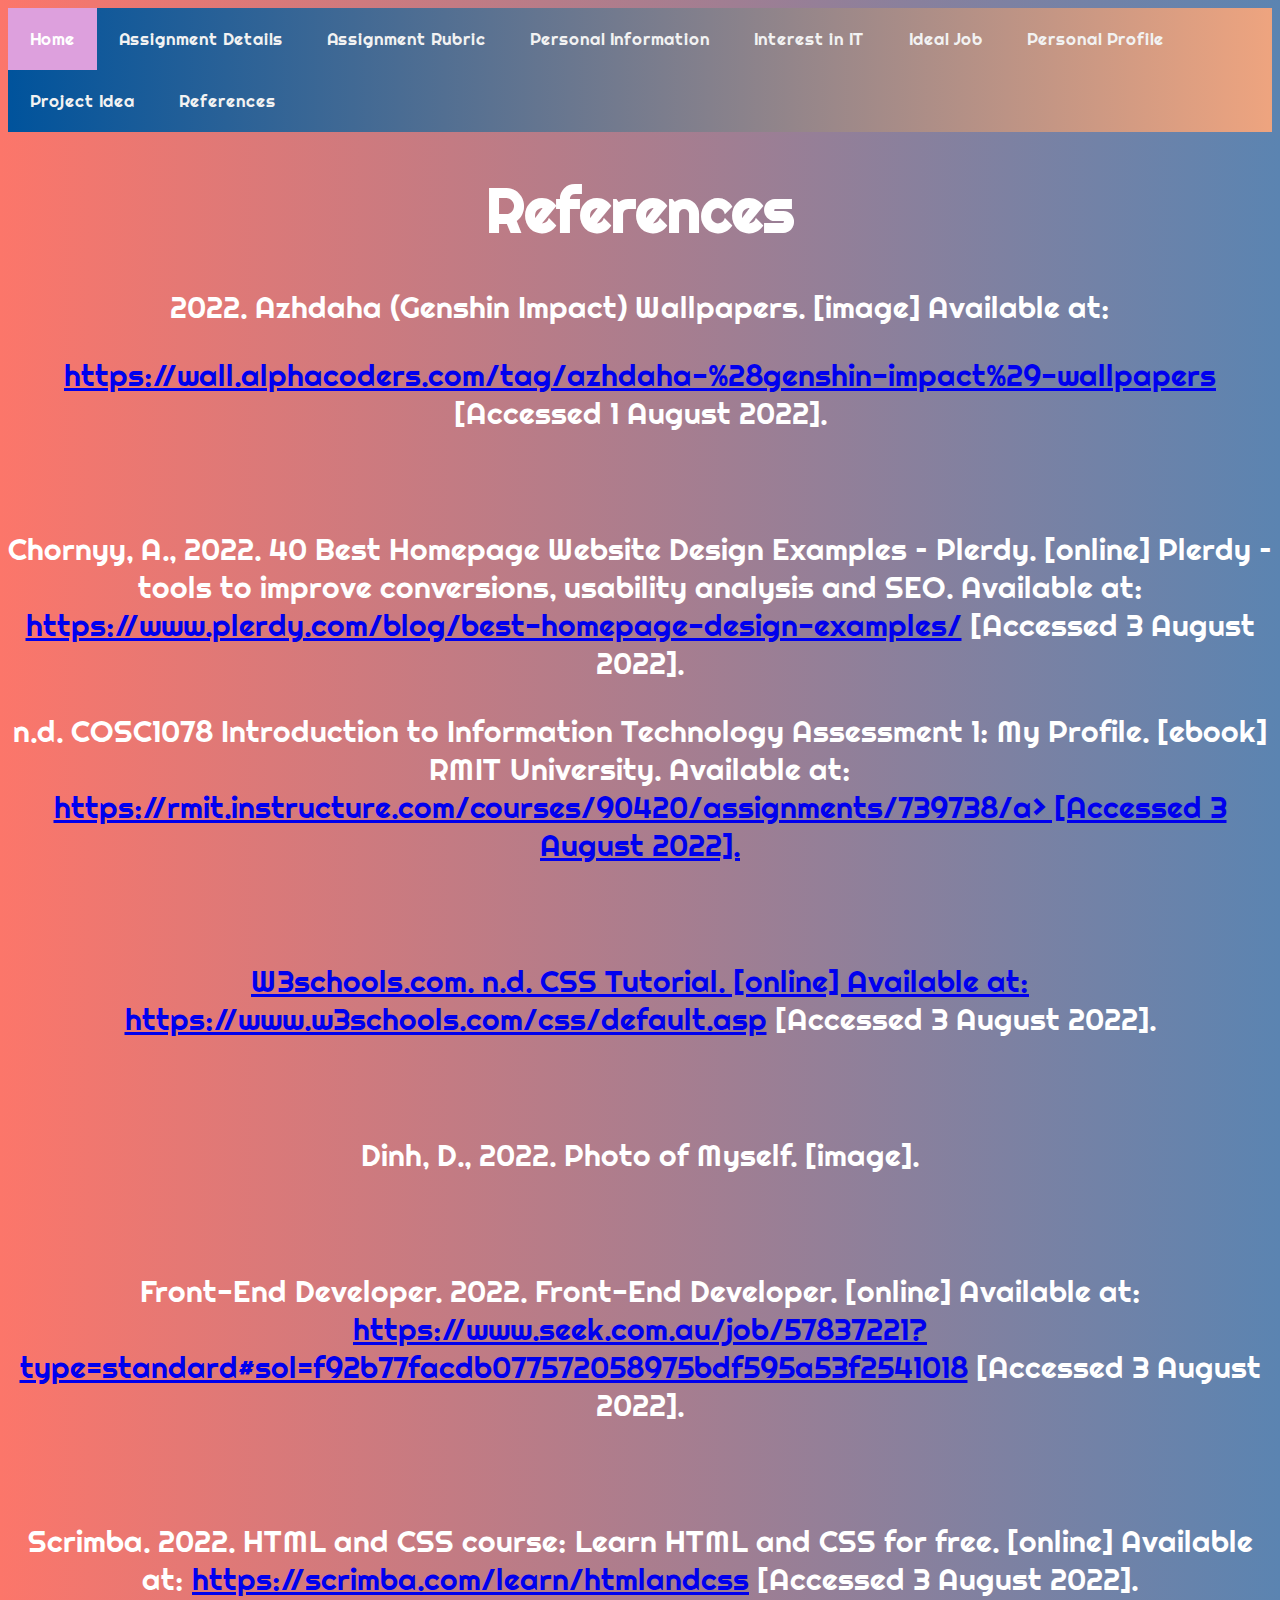
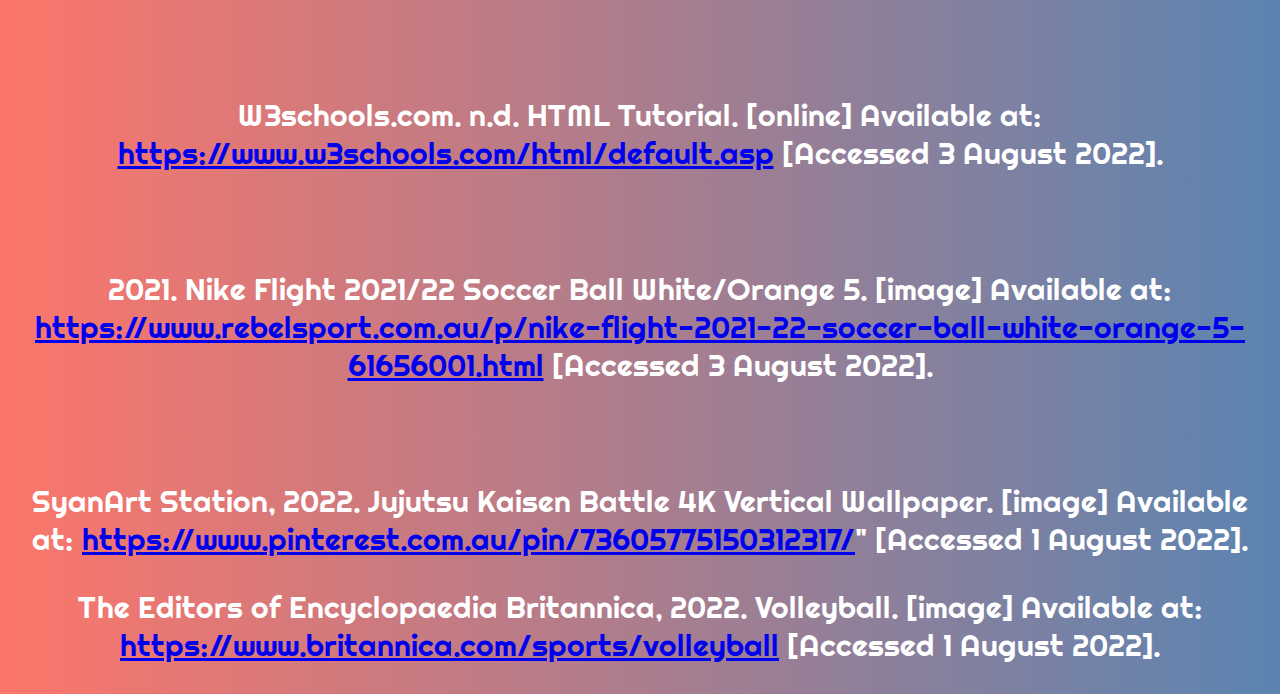
<file: References.html>
<!DOCTYPE html>
<html>
    <link rel="stylesheet" href="Home Page.css">
    <head>
        <link rel="preconnect" href="https://fonts.googleapis.com">
        <link rel="preconnect" href="https://fonts.gstatic.com" crossorigin>
        <link href="https://fonts.googleapis.com/css2?family=Righteous&display=swap" rel="stylesheet">
        <meta name="viewport" content="width=device-width, initial-scale=1.0">
        <title>
            References
        </title>
        <div class="topbar"style="position:sticky; top: 0px"> 
            <a class="active" href="index.html">Home</a>
            <a href="Assignment Details.html">Assignment Details</a>
            <a href="Assignment Rubric.html">Assignment Rubric</a>
            <a href="Personal Information.html">Personal Information</a>
            <a href="Interest in IT.html"> Interest in IT</a>
            <a href="Ideal Job.html">Ideal Job</a>
            <a href="Personal Profile.html">Personal Profile</a>
            <a href="Project Idea.html">Project Idea</a>
            <a href="References.html">References</a>
        </div>
       <h1>References</h1>
    </head>

    <body>
        
        <p> 2022. Azhdaha (Genshin Impact) Wallpapers. [image] Available at: </p>
        <p> <a href="https://wall.alphacoders.com/tag/azhdaha-%28genshin-impact%29-wallpapers">https://wall.alphacoders.com/tag/azhdaha-%28genshin-impact%29-wallpapers</a>
            [Accessed 1 August 2022].</p>
        <br>
        <p>
            Chornyy, A., 2022. 40 Best Homepage Website Design Examples – Plerdy. [online] Plerdy – tools to improve conversions, usability analysis and SEO. Available at:
            <a href="https://www.plerdy.com/blog/best-homepage-design-examples/">https://www.plerdy.com/blog/best-homepage-design-examples/</a> [Accessed 3 August 2022].</p>
        <p>n.d. COSC1078 Introduction to Information Technology Assessment 1: My Profile. [ebook] RMIT University. Available at: 
            <a href="https://rmit.instructure.com/courses/90420/assignments/739738">https://rmit.instructure.com/courses/90420/assignments/739738/a> [Accessed 3 August 2022].</p>
        <br>
        <p>W3schools.com. n.d. CSS Tutorial. [online] Available at: <a href="https://www.w3schools.com/css/default.asp">https://www.w3schools.com/css/default.asp</a> [Accessed 3 August 2022].</p>
        <br>
        <p>Dinh, D., 2022. Photo of Myself. [image].</p>
        <br>
        <p>Front-End Developer. 2022. Front-End Developer. [online] Available at: 
            <a href="https://www.seek.com.au/job/57837221?type=standard#sol=f92b77facdb077572058975bdf595a53f2541018">https://www.seek.com.au/job/57837221?type=standard#sol=f92b77facdb077572058975bdf595a53f2541018</a> [Accessed 3 August 2022].</p>
        <br>
        <p>Scrimba. 2022. HTML and CSS course: Learn HTML and CSS for free. [online] Available at: <a href= "https://scrimba.com/learn/htmlandcss">https://scrimba.com/learn/htmlandcss</a> [Accessed 3 August 2022].</p>
        <br>
        <p>W3schools.com. n.d. HTML Tutorial. [online] Available at: <a href= "https://www.w3schools.com/html/default.asp">https://www.w3schools.com/html/default.asp</a> [Accessed 3 August 2022].</p>
        <br>
        <p>2021. Nike Flight 2021/22 Soccer Ball White/Orange 5. [image] Available at: <a href="https://www.rebelsport.com.au/p/nike-flight-2021-22-soccer-ball-white-orange-5-61656001.html">https://www.rebelsport.com.au/p/nike-flight-2021-22-soccer-ball-white-orange-5-61656001.html</a> [Accessed 3 August 2022].</p>
        <br>
        <p>SyanArt Station, 2022. Jujutsu Kaisen Battle 4K Vertical Wallpaper. [image] Available at: <a href="https://www.pinterest.com.au/pin/73605775150312317/">https://www.pinterest.com.au/pin/73605775150312317/</a>" [Accessed 1 August 2022].</p>
        <p>The Editors of Encyclopaedia Britannica, 2022. Volleyball. [image] Available at: <a href="https://www.britannica.com/sports/volleyball">https://www.britannica.com/sports/volleyball</a> [Accessed 1 August 2022].</p>
    </body>
</html>
</file>
<file: Home Page.css>
body {
    font-family: 'Righteous', cursive;
    background-image: linear-gradient(to right, #FC766AFF, #5B84B1FF);
    text-align: center;
    font-size: 30px;
    color: white;
    
}

.topbar {
    background-image: linear-gradient(to right, #00539CFF, #EEA47FFF);
    overflow: hidden;
}
.topbar a {
    float: left;
    color: #f2f2f2;
    text-align: center;
    padding: 20px 22px;
    text-decoration: none;
    font-size: 17px;
}
.topbar a:hover {
    background-color: #ddd;
    color: black;
}
.topbar a.active {
    background-color: plum;
    color: white;
}
</file>
<file: Ideal Job.css>
body {
  font-family: 'Righteous', cursive;
    background-image: linear-gradient(to right, #603F83FF, #C7D3D4FF);
    text-align: center;
    font-size: 30px;
    color: white;
    
}
img {
  z-index: -1;
}
.topbar {
    background-image: linear-gradient(to right, #00539CFF, #EEA47FFF);
    overflow: hidden;
}
.topbar a {
    float: left;
    color: #f2f2f2;
    text-align: center;
    padding: 14px 16px;
    text-decoration: none;
    font-size: 17px;
}
.topbar a:hover {
    background-color: #ddd;
    color: black;
}
.topbar a.active {
    background-color: plum;
    color: white;
}
a:link {
    text-decoration: none;
    z-index: -1;
  }
  
  a:visited {
    text-decoration: none;
  }
  
  a:hover {
    text-decoration: underline;
  }
  
  a:active {
    text-decoration: underline;
  }
</file>
<file: Interest in IT.css>
body {
    font-family: 'Righteous', cursive;
    background-image: linear-gradient(to bottom right, #00203FFF, #ADEFD1FF);
    text-align: center;
    font-size: 30px;
    color: white;
    
}
.topbar {
    background-image: linear-gradient(to right, #00539CFF, #EEA47FFF);
    overflow: hidden;
}
.topbar a {
    float: left;
    color: #f2f2f2;
    text-align: center;
    padding: 14px 16px;
    text-decoration: none;
    font-size: 17px;
}
.topbar a:hover {
    background-color: #ddd;
    color: black;
}
.topbar a.active {
    background-color: plum;
    color: white;
}
</file>
<file: Personal Information.css>
body {
    font-family: 'Righteous', cursive;
    background-image: linear-gradient(to right, violet, royalblue);
    text-align: center;
    font-size: 30px;
    color: white;
    
}
.topbar {
    background-image: linear-gradient(to right, #00539CFF, #EEA47FFF);
    overflow: hidden;
}
.topbar a {
    float: left;
    color: #f2f2f2;
    text-align: center;
    padding: 14px 16px;
    text-decoration: none;
    font-size: 17px;
}
.topbar a:hover {
    background-color: #ddd;
    color: black;
}
.topbar a.active {
    background-color: plum;
    color: white;
}
</file>
<file: Personal Profile.css>
body {
    font-family: 'Righteous', cursive;
    background-image: linear-gradient(to right,#FDDB27FF, #00B1D2FF);
    text-align: center;
    font-size: 30px;
    color: white;
    
}

.topbar {
    background-image: linear-gradient(to right, #00539CFF, #EEA47FFF);
    overflow: hidden;
}
.topbar a {
    float: left;
    color: #f2f2f2;
    text-align: center;
    padding: 20px 22px;
    text-decoration: none;
    font-size: 17px;
}
.topbar a:hover {
    background-color: #ddd;
    color: black;
}
.topbar a.active {
    background-color: plum;
    color: white;
}
img{
    z-index: -1;
}
</file>
<file: Project Idea.css>
body {
    font-family: 'Righteous', cursive;
    background-image: linear-gradient(to right,#422057FF, #DF6589FF);
    text-align: center;
    font-size: 30px;
    color: white;
    
}

.topbar {
    background-image: linear-gradient(to right, #00539CFF, #EEA47FFF);
    overflow: hidden;
}
.topbar a {
    float: left;
    color: #f2f2f2;
    text-align: center;
    padding: 20px 22px;
    text-decoration: none;
    font-size: 17px;
}
.topbar a:hover {
    background-color: #ddd;
    color: black;
}
.topbar a.active {
    background-color: plum;
    color: white;
}
</file>
